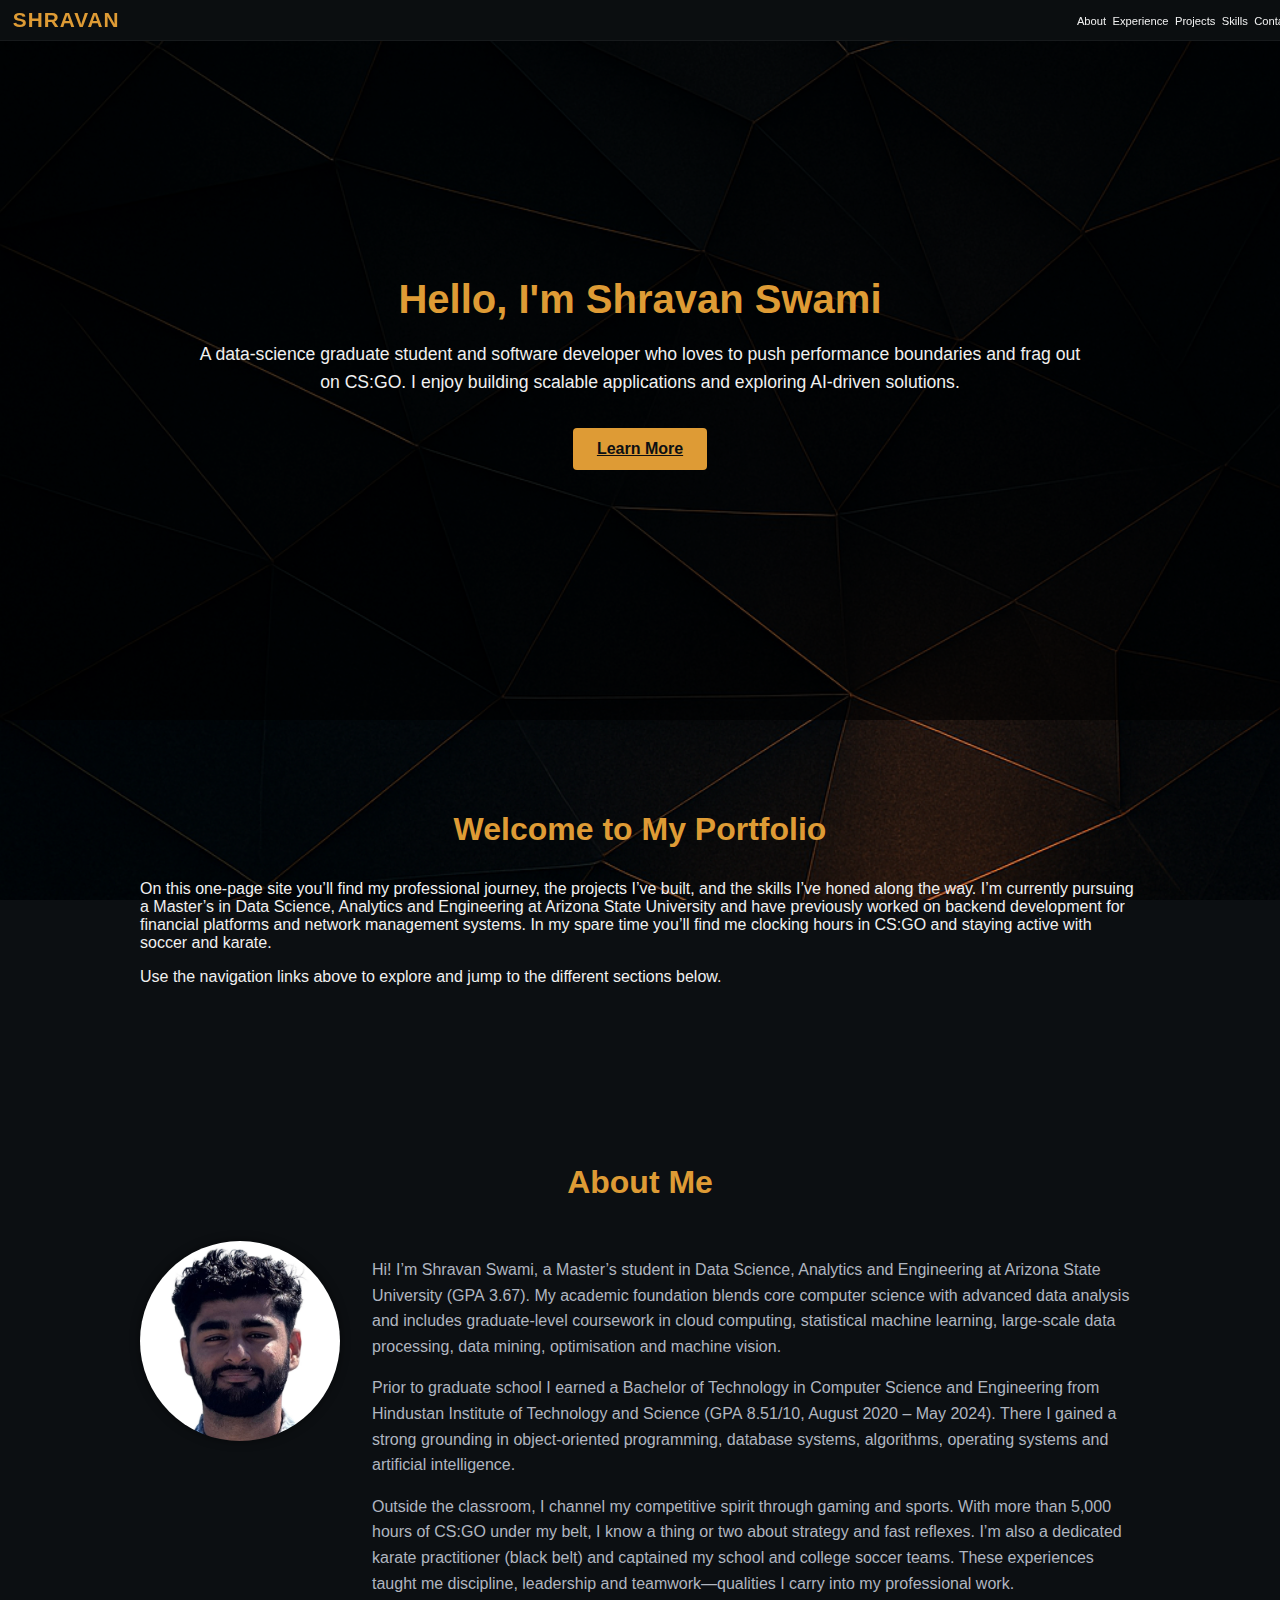
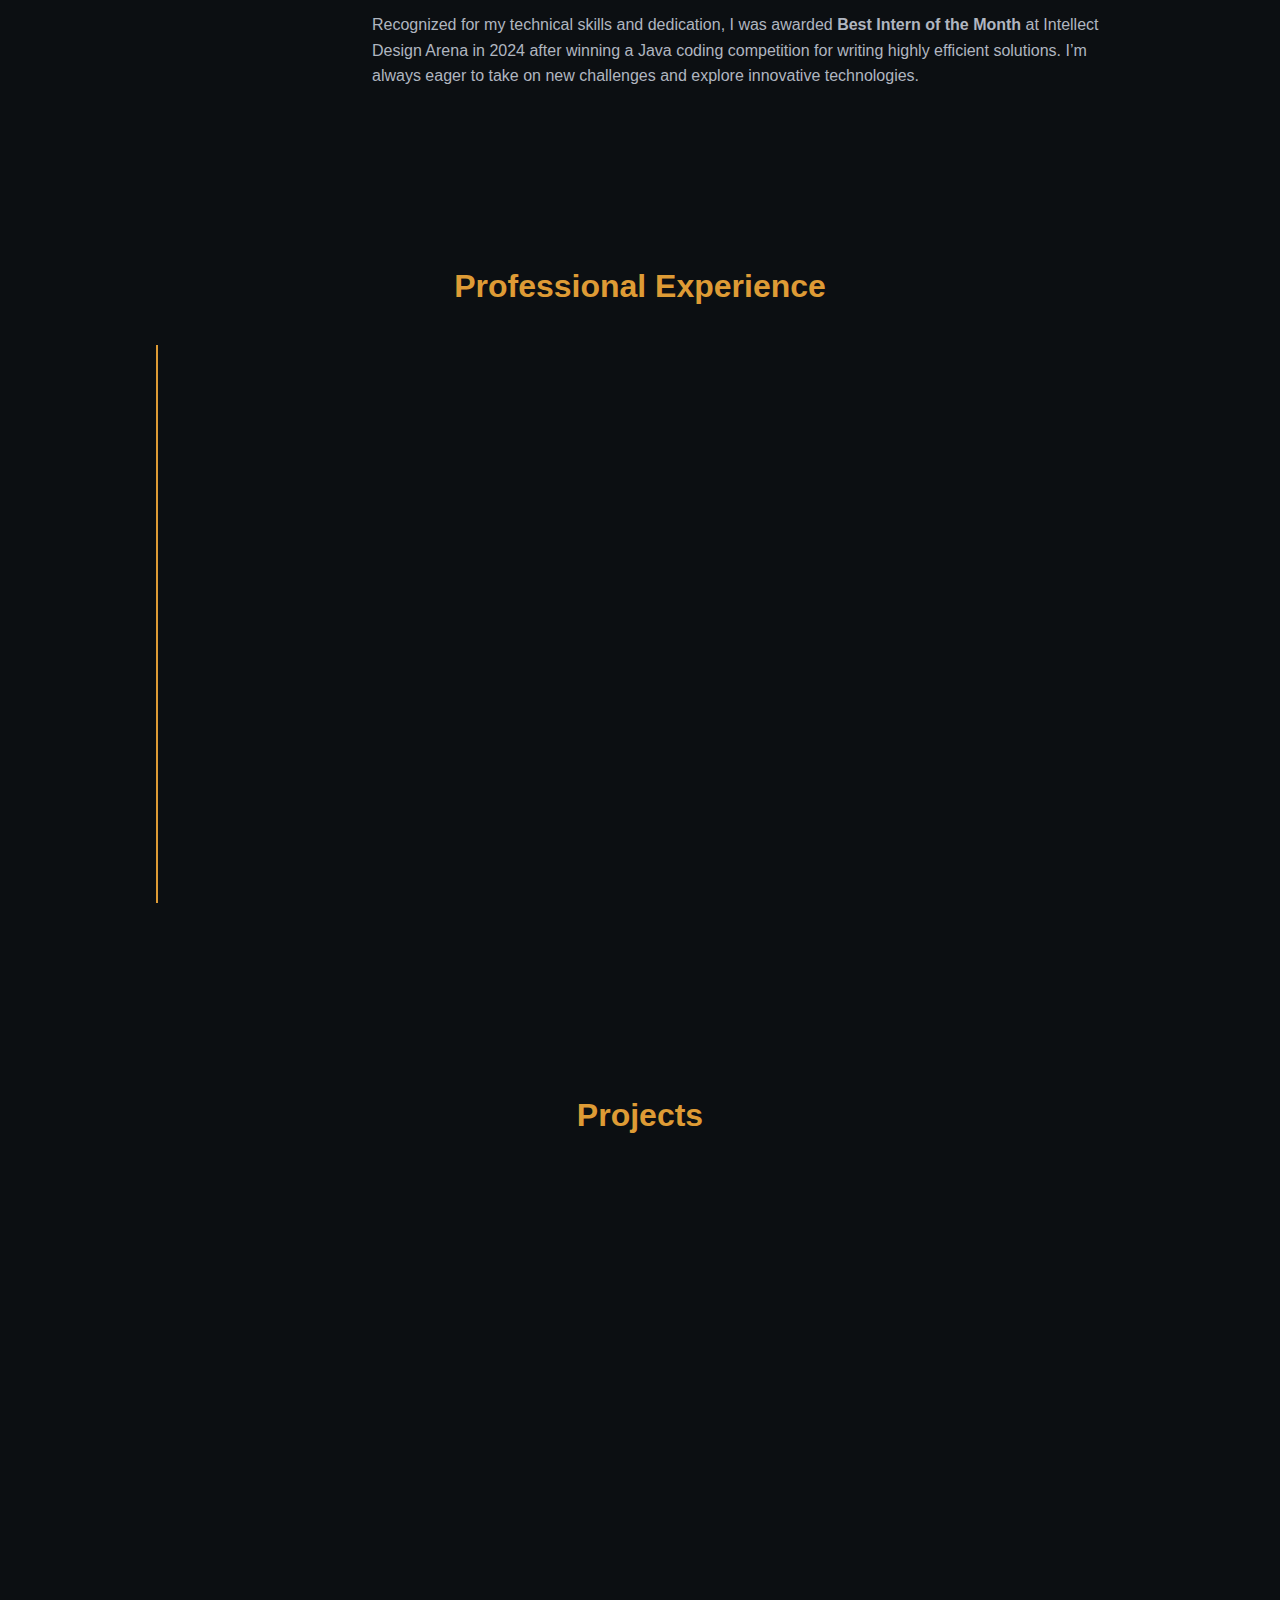
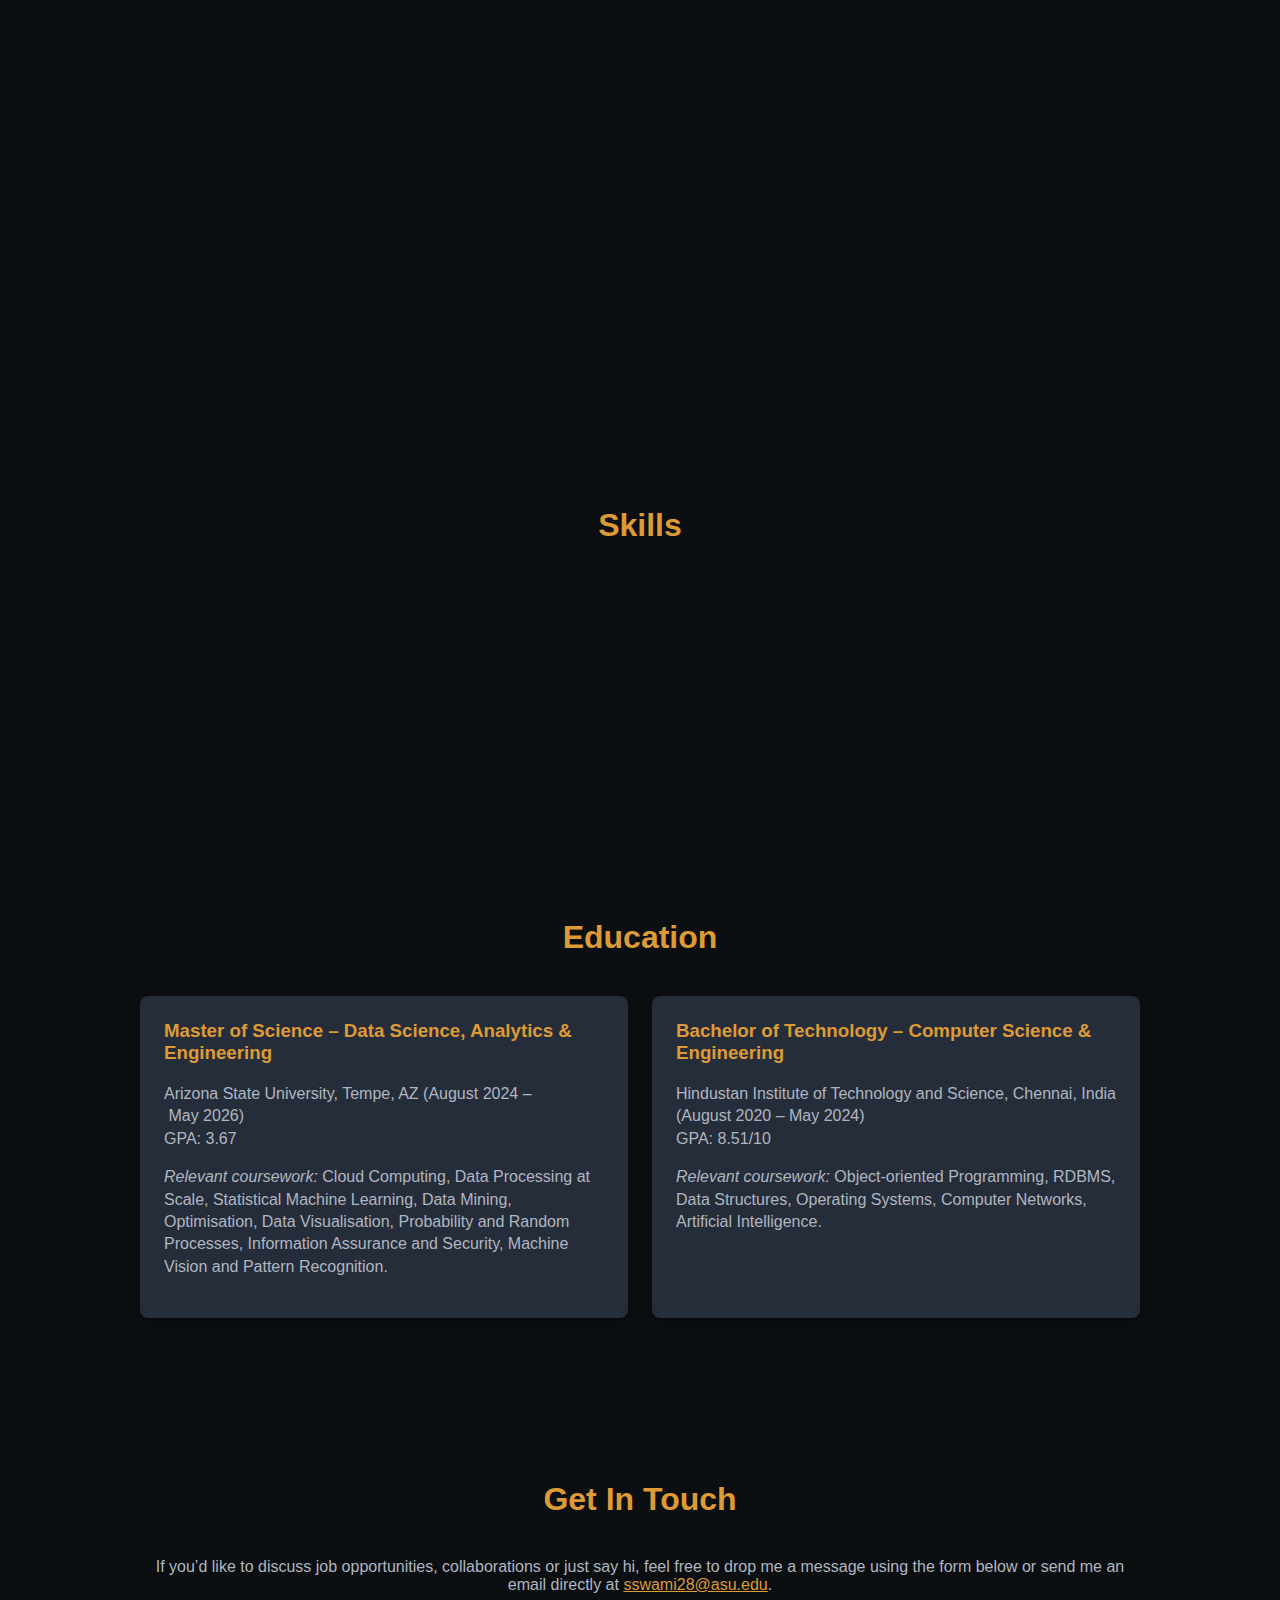
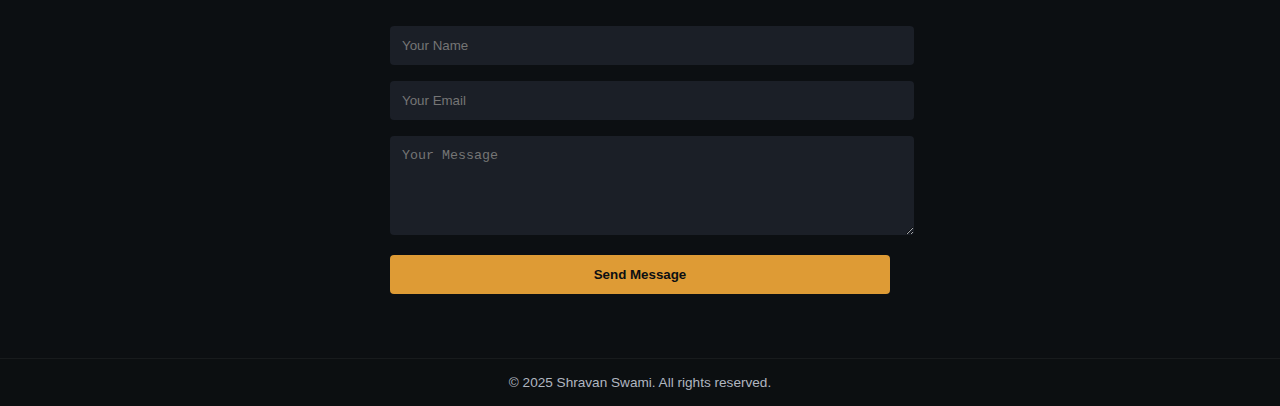
<file: index.html>
<!DOCTYPE html>
<html lang="en">
<head>
  <meta charset="UTF-8" />
  <meta http-equiv="X-UA-Compatible" content="IE=edge" />
  <meta name="viewport" content="width=device-width, initial-scale=1.0" />
  <title>Shravan Swami | Portfolio</title>
  <!-- Favicon for the tab bar -->
  <link rel="icon" type="image/png" href="./assets/img/favicon.png" />
  <link rel="stylesheet" href="./assets/css/style.css" />
</head>
<body>
  <!-- Navigation -->
  <nav class="navbar">
    <a href="#" class="logo">Shravan</a>
    <div class="menu-toggle">
      <span></span>
      <span></span>
      <span></span>
    </div>
    <!--
      The navigation uses in‑page anchors to smoothly scroll to
      different sections of the portfolio. Each <a> element’s href
      corresponds to the id of a section further down the page.  When
      clicked, the browser will automatically scroll to that element
      because of the `scroll-behavior: smooth` property defined in
      global CSS.
    -->
    <ul>
      <li><a href="#about">About</a></li>
      <li><a href="#experience">Experience</a></li>
      <li><a href="#projects">Projects</a></li>
      <li><a href="#skills">Skills</a></li>
      <li><a href="#contact">Contact</a></li>
    </ul>
  </nav>

  <!-- Hero Section -->
  <section class="hero">
    <!-- Dark overlay that fades out on scroll.  See script.js for
         logic controlling opacity. -->
    <div class="hero-overlay"></div>
    <div class="hero-content">
      <h1>Hello, I'm Shravan Swami</h1>
      <p>
        A data‑science graduate student and software developer who loves
        to push performance boundaries and frag out on CS:GO. I enjoy
        building scalable applications and exploring AI‑driven solutions.
      </p>
      <!-- The "Learn More" button now scrolls down to the About section -->
      <a href="#about" class="cta-button">Learn More</a>
    </div>
  </section>

  <!-- Welcome Section -->
  <section class="section">
    <div class="content">
      <h2>Welcome to My Portfolio</h2>
      <p>
        On this one‑page site you’ll find my professional journey, the
        projects I’ve built, and the skills I’ve honed along the way. I’m
        currently pursuing a Master’s in Data Science, Analytics and
        Engineering at Arizona State University and have previously
        worked on backend development for financial platforms and
        network management systems. In my spare time you’ll find me
        clocking hours in CS:GO and staying active with soccer and
        karate.
      </p>
      <p>
        Use the navigation links above to explore and jump to the
        different sections below.
      </p>
    </div>
  </section>

  <!-- About Section -->
  <section id="about" class="section">
    <div class="content">
  <h2 class="sticky-heading">About Me</h2>
      <div class="about-grid">
        <div class="profile-img">
          <img src="./assets/img/profile.jpg" alt="Shravan Swami portrait" />
        </div>
        <div class="bio">
          <p>
            Hi! I’m Shravan Swami, a Master’s student in Data Science,
            Analytics and Engineering at Arizona State University (GPA 3.67).
            My academic foundation blends core computer science with
            advanced data analysis and includes graduate‑level coursework in
            cloud computing, statistical machine learning, large‑scale data
            processing, data mining, optimisation and machine vision.
          </p>
          <p>
            Prior to graduate school I earned a Bachelor of Technology in
            Computer Science and Engineering from Hindustan Institute of
            Technology and Science (GPA 8.51/10, August 2020 – May 2024).
            There I gained a strong grounding in object‑oriented
            programming, database systems, algorithms, operating systems
            and artificial intelligence.
          </p>
          <p>
            Outside the classroom, I channel my competitive spirit through
            gaming and sports. With more than 5,000 hours of CS:GO under
            my belt, I know a thing or two about strategy and fast
            reflexes. I’m also a dedicated karate practitioner (black
            belt) and captained my school and college soccer teams.
            These experiences taught me discipline, leadership and
            teamwork—qualities I carry into my professional work.
          </p>
          <p>
            Recognized for my technical skills and dedication, I was
            awarded <strong>Best Intern of the Month</strong> at
            Intellect Design Arena in 2024 after winning a Java coding
            competition for writing highly efficient solutions. I’m
            always eager to take on new challenges and explore
            innovative technologies.
          </p>
        </div>
      </div>
    </div>
  </section>

  <!-- Experience Section -->
  <section id="experience" class="section">
    <div class="content">
      <h2 class="sticky-heading">Professional Experience</h2>
      <div class="timeline">
        <!-- Experience 1 -->
        <div class="timeline-item animate-on-scroll">
          <h3>Software Developer Intern</h3>
          <h4>Intellect Design Arena – Chennai, India | January 2024 – July 2024</h4>
          <p>
            Developed the backend for a new financial management web
            application designed to replace an older, slower system.
            Enhanced efficiency by optimising APIs and database schemas,
            improving speed by 10 percent without compromising
            reliability. Built scalable modules and optimised RESTful
            APIs, reducing average query latency by 28 percent and
            enabling the application to handle 25 percent more
            concurrent users.
          </p>
        </div>
        <!-- Experience 2 -->
        <div class="timeline-item animate-on-scroll">
          <h3>Network Associate Intern</h3>
          <h4>Issquared Inc – Hyderabad, India (Remote) | August 2022 – January 2023</h4>
          <p>
            Diagnosed and resolved network connectivity issues by
            analysing packet data and traffic patterns, improving
            stability and reducing downtime by 15 percent. Addressed
            hardware malfunctions through device replacements and
            firmware upgrades while performing routine checks to
            maintain uptime. Collaborated with senior engineers to
            implement security protocols and optimise network
            performance. Executed and validated network configurations
            by running connectivity tests and troubleshooting
            deployment errors, ensuring smooth rollout of more than
            20 devices and routers.
          </p>
        </div>
        <!-- Experience 3 -->
        <div class="timeline-item animate-on-scroll">
          <h3>Research Intern</h3>
          <h4>TCS Innovation Labs IITM Research Park – Chennai, India | June 2025 – August 2025</h4>
          <p>
            Designed a priority‑based aircraft landing system by building a
            custom reinforcement learning environment in Python that
            modelled aircraft states, transitions and action spaces across
            more than 100 realistic traffic conditions. Developed a
            domain‑specific reward function incorporating fuel
            thresholds, emergencies and scheduling urgency, then trained
            an optimised Deep Q‑Network agent that converged to a
            stable policy for adaptive landing prioritisation. Fine‑tuned
            LLaMA 3.2 models with Retrieval‑Augmented Generation to
            provide domain‑specific responses.
          </p>
        </div>
      </div>
    </div>
  </section>

  <!-- Projects Section -->
  <section id="projects" class="section">
    <div class="content">
      <h2 class="sticky-heading">Projects</h2>
      <div class="card-grid">
        <!-- Project 1 -->
        <div class="card animate-on-scroll">
          <h3>Facial Ensemble Disentanglement</h3>
          <p>
            Developed a facial recognition tool capable of isolating
            individual identities in group photographs. Implemented
            using Python with TensorFlow and Keras, the model
            leverages ensemble learning to disentangle features and
            accurately identify faces. Deployed on AWS for seamless
            scalability and reliability.
          </p>
        </div>
        <!-- Project 2 -->
        <div class="card animate-on-scroll">
          <h3>Medical Image Report Generation</h3>
          <p>
            Designed a system that automatically generates radiology
            reports by combining computer vision and natural language
            processing. Utilised transformer models and memory‑driven
            modules to interpret medical images and employed the
            PubMed BERT model for text generation. Trained and hosted
            on AWS SageMaker.
          </p>
        </div>

        <!-- Additional Projects from 2025 and 2024 -->
        <div class="card animate-on-scroll">
          <h3>Hybrid Framework for MRI‑to‑CT Translation</h3>
          <p>
            Built a deep‑learning pipeline that combines latent diffusion
            models, Swin Transformers and Bayesian uncertainty
            quantification (Monte Carlo Dropout, Gaussian Processes,
            Conformal Prediction) to translate MRI scans into synthetic
            CT images. The framework produces anatomically faithful
            outputs with clinically interpretable reliability,
            supporting radiation oncology planning.
          </p>
        </div>
        <div class="card animate-on-scroll">
          <h3>Scalable Face Recognition on AWS Cloud & Edge</h3>
          <p>
            Designed a serverless, real‑time face recognition pipeline
            using AWS Lambda, IoT Greengrass and ECR to orchestrate
            MTCNN + FaceNet models. Integrated SQS messaging and
            EC2‑emulated IoT devices to enable low‑latency,
            fault‑tolerant edge–cloud scalability for video streams.
          </p>
        </div>
        <div class="card animate-on-scroll">
          <h3>Time‑Series Forecasting with MLP</h3>
          <p>
            Implemented a multilayer perceptron with two hidden layers
            and ReLU activations for univariate time‑series prediction.
            Trained the network with the Adam optimiser and mean
            squared error loss, performed train/validation/test splits
            and achieved a mean squared error of 0.00209, demonstrating
            high forecasting accuracy.
          </p>
        </div>
      </div>
    </div>
  </section>

  <!-- Skills & Education Section -->
  <section id="skills" class="section">
    <div class="content">
      <h2 class="sticky-heading">Skills</h2>
      <div class="card-grid">
        <div class="card animate-on-scroll">
          <h3>Programming Languages</h3>
          <p>C, C++, C#, Python, SQL</p>
        </div>
        <div class="card animate-on-scroll">
          <h3>Web Technologies</h3>
          <p>HTML, CSS, JavaScript, TypeScript, PHP, Node.js, React.js</p>
        </div>
        <div class="card animate-on-scroll">
          <h3>Databases</h3>
          <p>MySQL, PostgreSQL, MongoDB</p>
        </div>
        <div class="card animate-on-scroll">
          <h3>Tools &amp; Cloud</h3>
          <p>AWS, Linux, Git, OpenCV</p>
        </div>
      </div>
    </div>
    <div class="content">
      <h2 class="sticky-heading">Education</h2>
      <div class="card-grid">
        <div class="card">
          <h3>Master of Science – Data Science, Analytics &amp; Engineering</h3>
          <p>
            Arizona State University, Tempe, AZ (August 2024 – May 2026)<br />
            GPA: 3.67
          </p>
          <p><em>Relevant coursework:</em> Cloud Computing, Data Processing at Scale,
            Statistical Machine Learning, Data Mining, Optimisation, Data
            Visualisation, Probability and Random Processes, Information
            Assurance and Security, Machine Vision and Pattern
            Recognition.</p>
        </div>
        <div class="card">
          <h3>Bachelor of Technology – Computer Science &amp; Engineering</h3>
          <p>
            Hindustan Institute of Technology and Science, Chennai,
            India (August 2020 – May 2024)<br />
            GPA: 8.51/10
          </p>
          <p><em>Relevant coursework:</em> Object‑oriented Programming, RDBMS, Data
            Structures, Operating Systems, Computer Networks, Artificial
            Intelligence.</p>
        </div>
      </div>
    </div>
  </section>

  <!-- Contact Section -->
  <section id="contact" class="section">
    <div class="content">
      <h2 class="sticky-heading">Get In Touch</h2>
      <div class="contact-info">
        <p>
          If you’d like to discuss job opportunities, collaborations or
          just say hi, feel free to drop me a message using the form
          below or send me an email directly at
          <a href="mailto:sswami28@asu.edu" style="color: var(--accent-gold); text-decoration: underline;">sswami28@asu.edu</a>.
        </p>
      </div>
      <form class="contact-form" action="mailto:sswami28@asu.edu" method="post" enctype="text/plain">
        <input type="text" name="Name" placeholder="Your Name" required />
        <input type="email" name="Email" placeholder="Your Email" required />
        <textarea name="Message" rows="5" placeholder="Your Message" required></textarea>
        <button type="submit">Send Message</button>
      </form>
    </div>
  </section>

  <!-- Footer -->
  <footer class="footer">
    &copy; 2025 Shravan Swami. All rights reserved.
  </footer>

  <script src="./assets/js/script.js"></script>
</body>
</html>
</file>
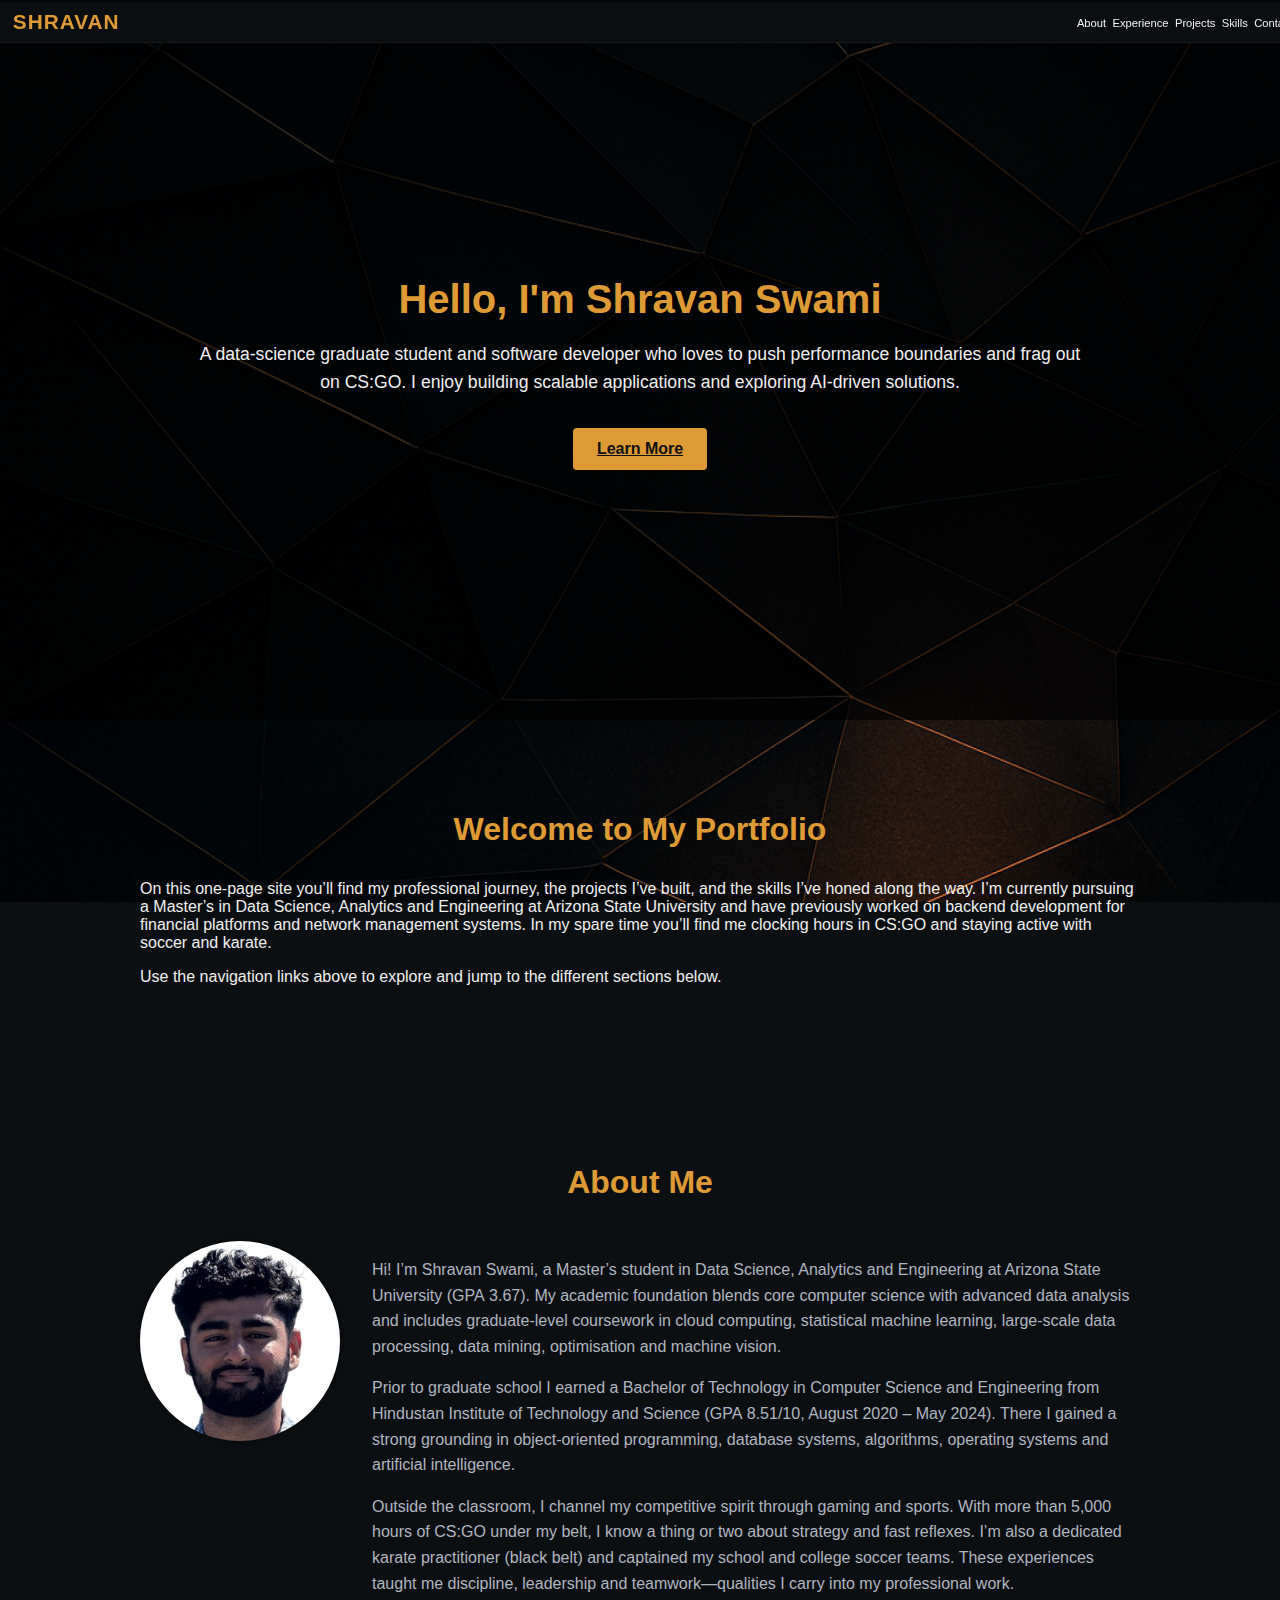
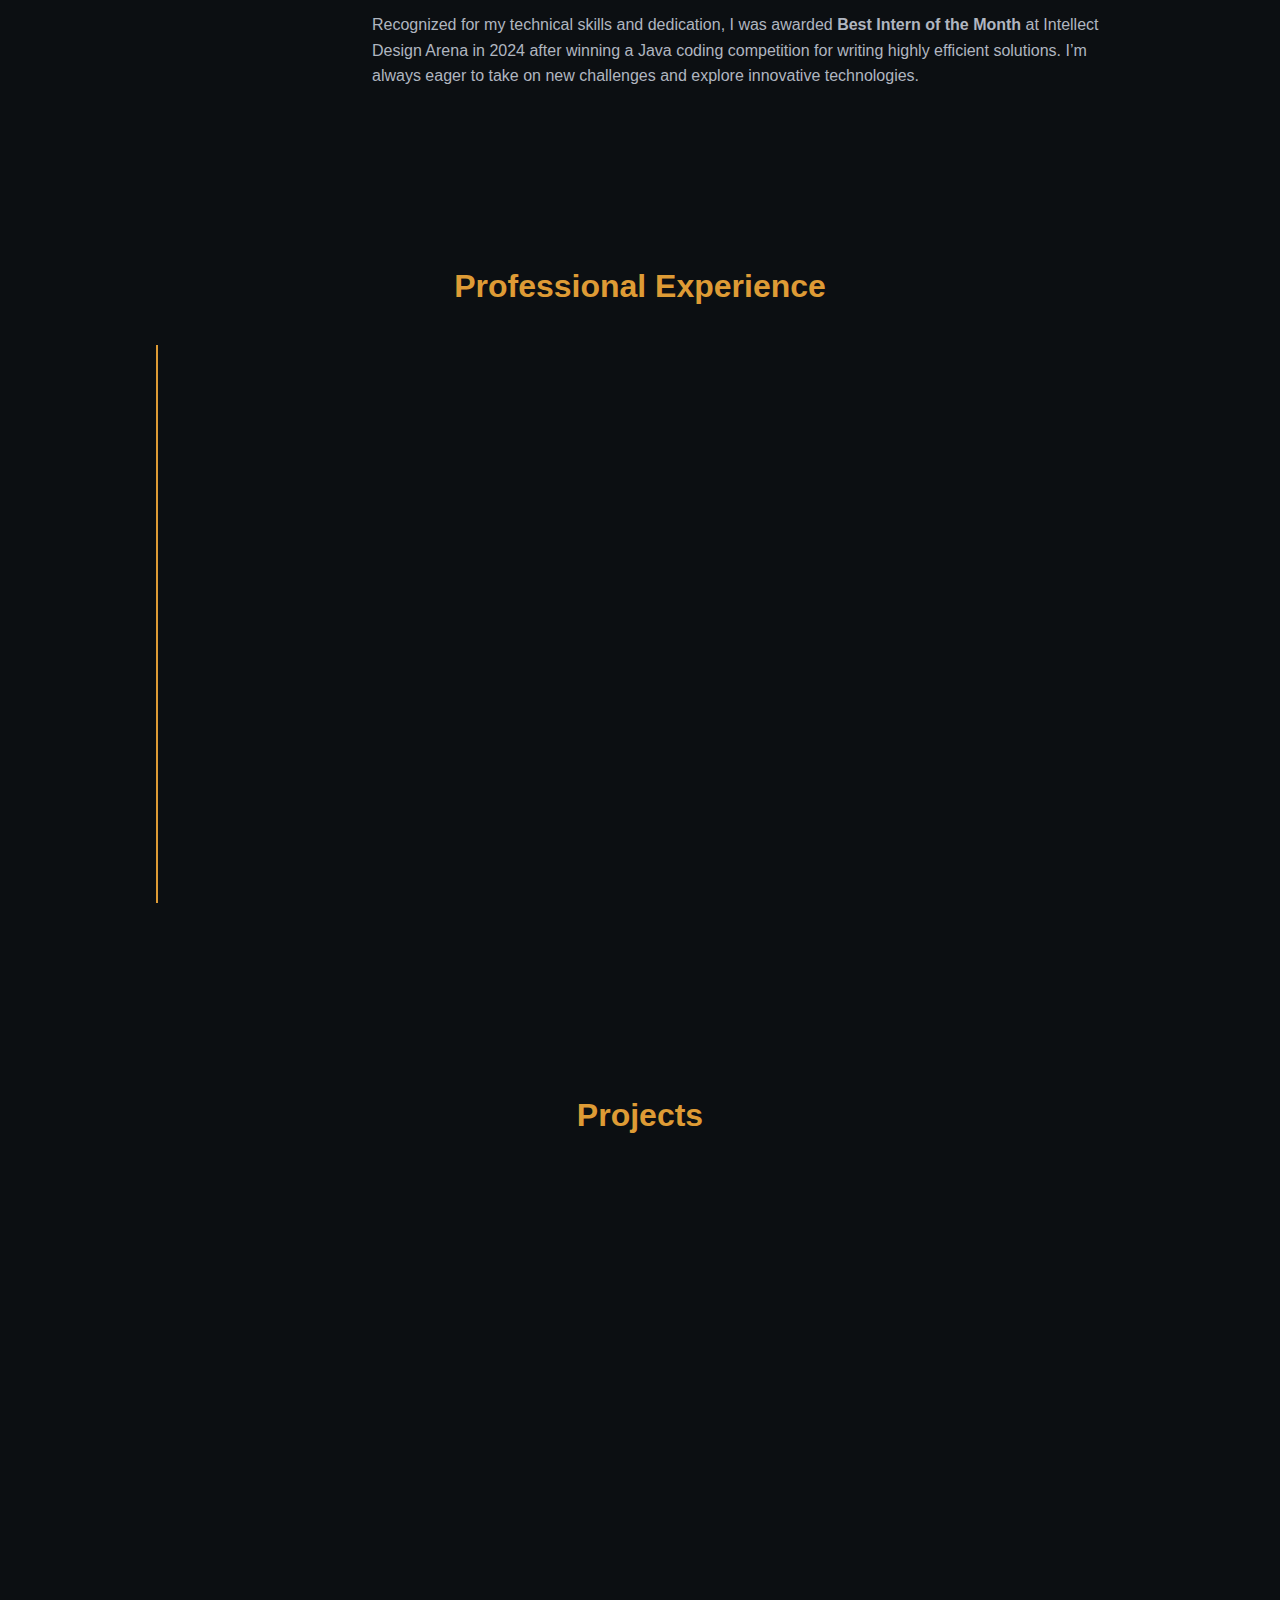
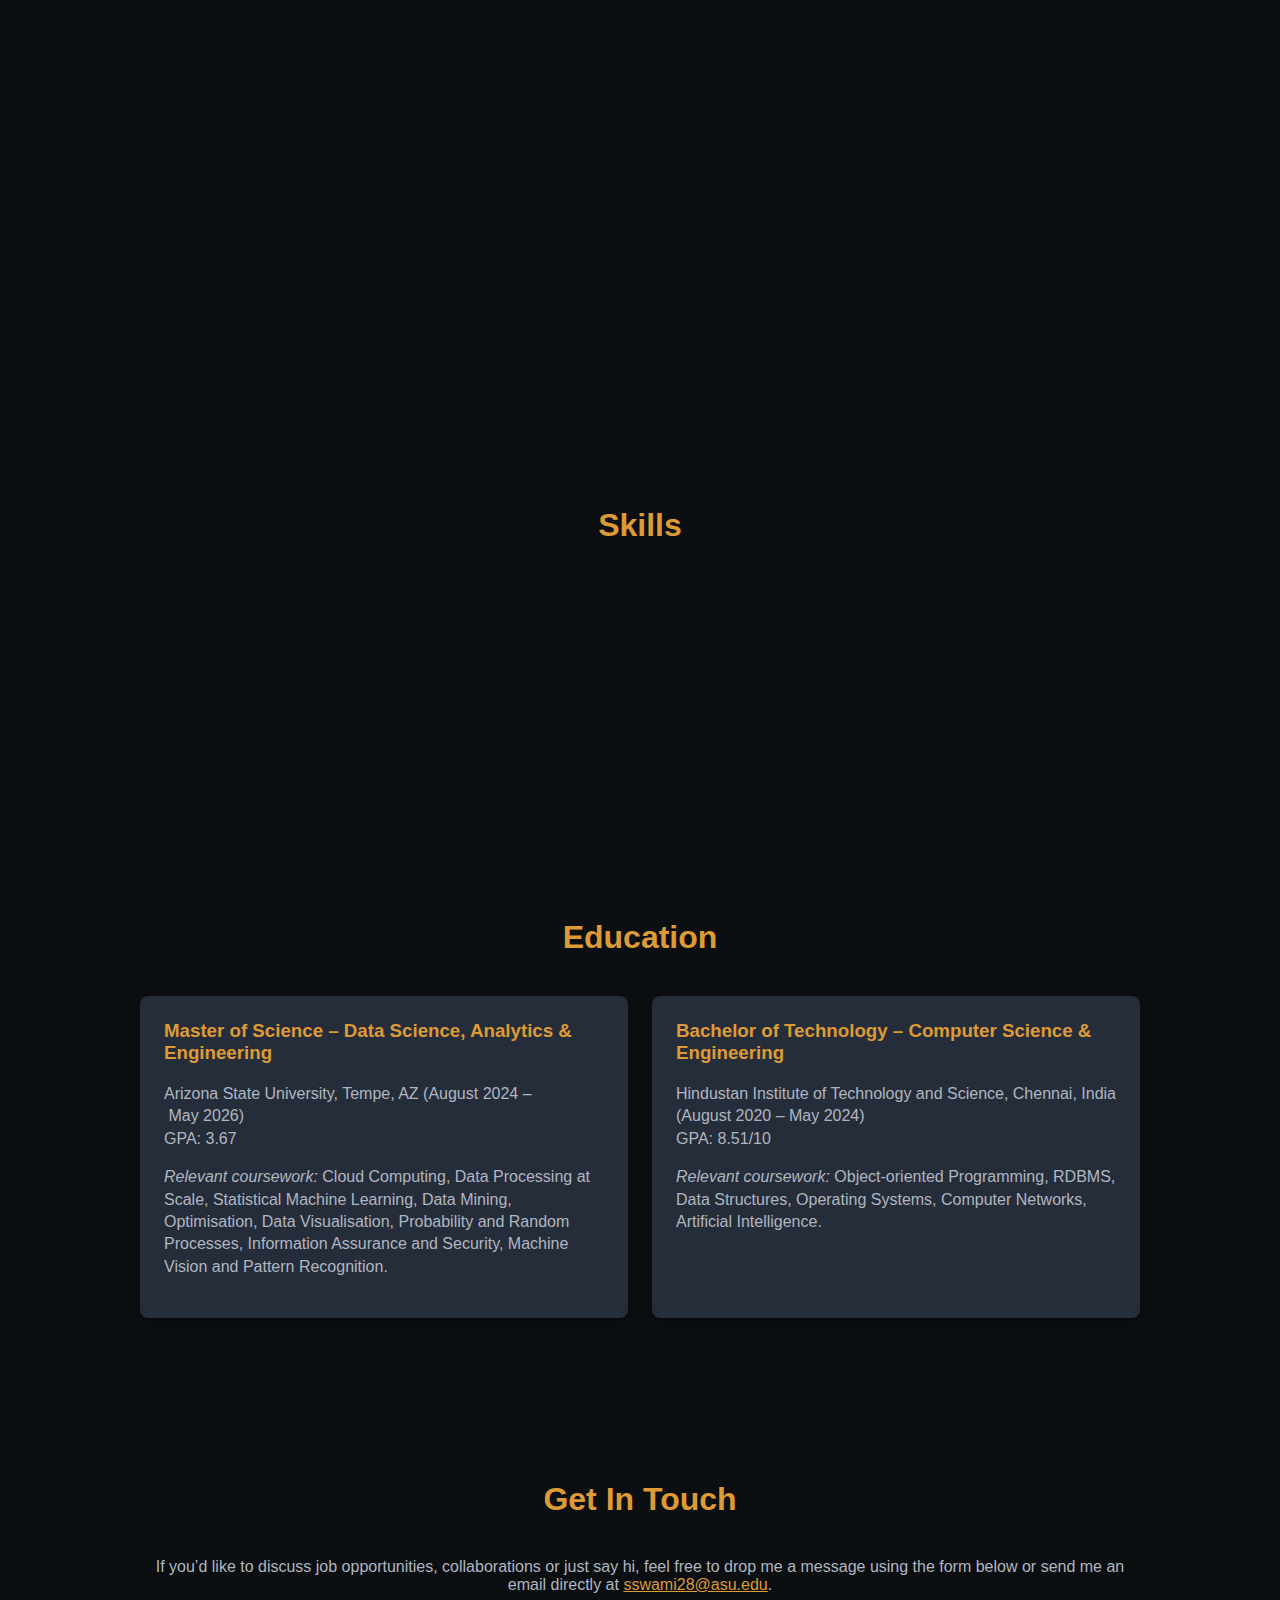
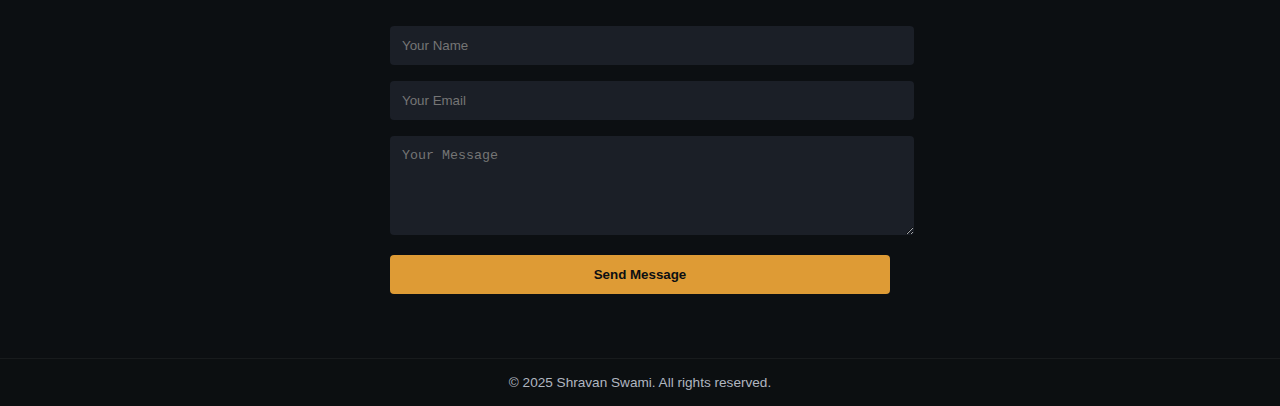
<file: about.html>
<!DOCTYPE html>
<html lang="en">
<head>
  <meta charset="UTF-8" />
  <meta name="viewport" content="width=device-width, initial-scale=1.0" />
  <title>About | Shravan Swami</title>
  <link rel="stylesheet" href="./assets/css/style.css" />
  <link rel="icon" type="image/png" href="./assets/img/favicon.png" />
  <!-- Redirect old About page to the one‑page layout -->
  <meta http-equiv="refresh" content="0; url=index.html#about">
</head>
<body>
  <nav class="navbar">
    <a href="index.html" class="logo">Shravan</a>
    <div class="menu-toggle">
      <span></span><span></span><span></span>
    </div>
    <ul>
      <li><a href="index.html">Home</a></li>
      <li><a href="experience.html">Experience</a></li>
      <li><a href="projects.html">Projects</a></li>
      <li><a href="skills.html">Skills</a></li>
      <li><a href="contact.html">Contact</a></li>
    </ul>
  </nav>

  <section class="section">
    <div class="content">
      <h2>About Me</h2>
      <div class="about-grid">
        <div class="profile-img">
          <img src="./assets/img/profile.jpg" alt="Shravan Swami portrait" />
        </div>
        <div class="bio">
          <p>Hi! I’m Shravan Swami, a Master’s student in Data Science, Analytics and Engineering at Arizona State University (GPA 3.67). My academic foundation blends fundamental computer science with advanced data analysis, including courses on cloud computing, statistical machine learning and large‑scale data processing.</p>
          <p>Before starting my graduate studies, I completed a Bachelor of Technology in Computer Science and Engineering from Hindustan Institute of Technology and Science (GPA 8.51/10) where I learned the fundamentals of object‑oriented programming, databases, algorithms and AI.</p>
          <p>Outside the classroom, I channel my competitive spirit through gaming and sports. With more than 5,000 hours of CS:GO under my belt, I know a thing or two about strategy and fast reflexes. I’m also a dedicated karate practitioner (black belt) and captained my school and college soccer teams. These experiences taught me discipline, leadership and teamwork—qualities I carry into my professional work.</p>
          <p>Recognized for my technical skills and dedication, I was awarded <strong>Best Intern of the Month</strong> at Intellect Design Arena in 2024 after winning a Java coding competition for writing highly efficient solutions. I’m always eager to take on new challenges and explore innovative technologies.</p>
        </div>
      </div>
    </div>
  </section>

  <footer class="footer">
    &copy; 2025 Shravan Swami. All rights reserved.
  </footer>

  <script src="./assets/js/script.js"></script>
</body>
</html>
</file>
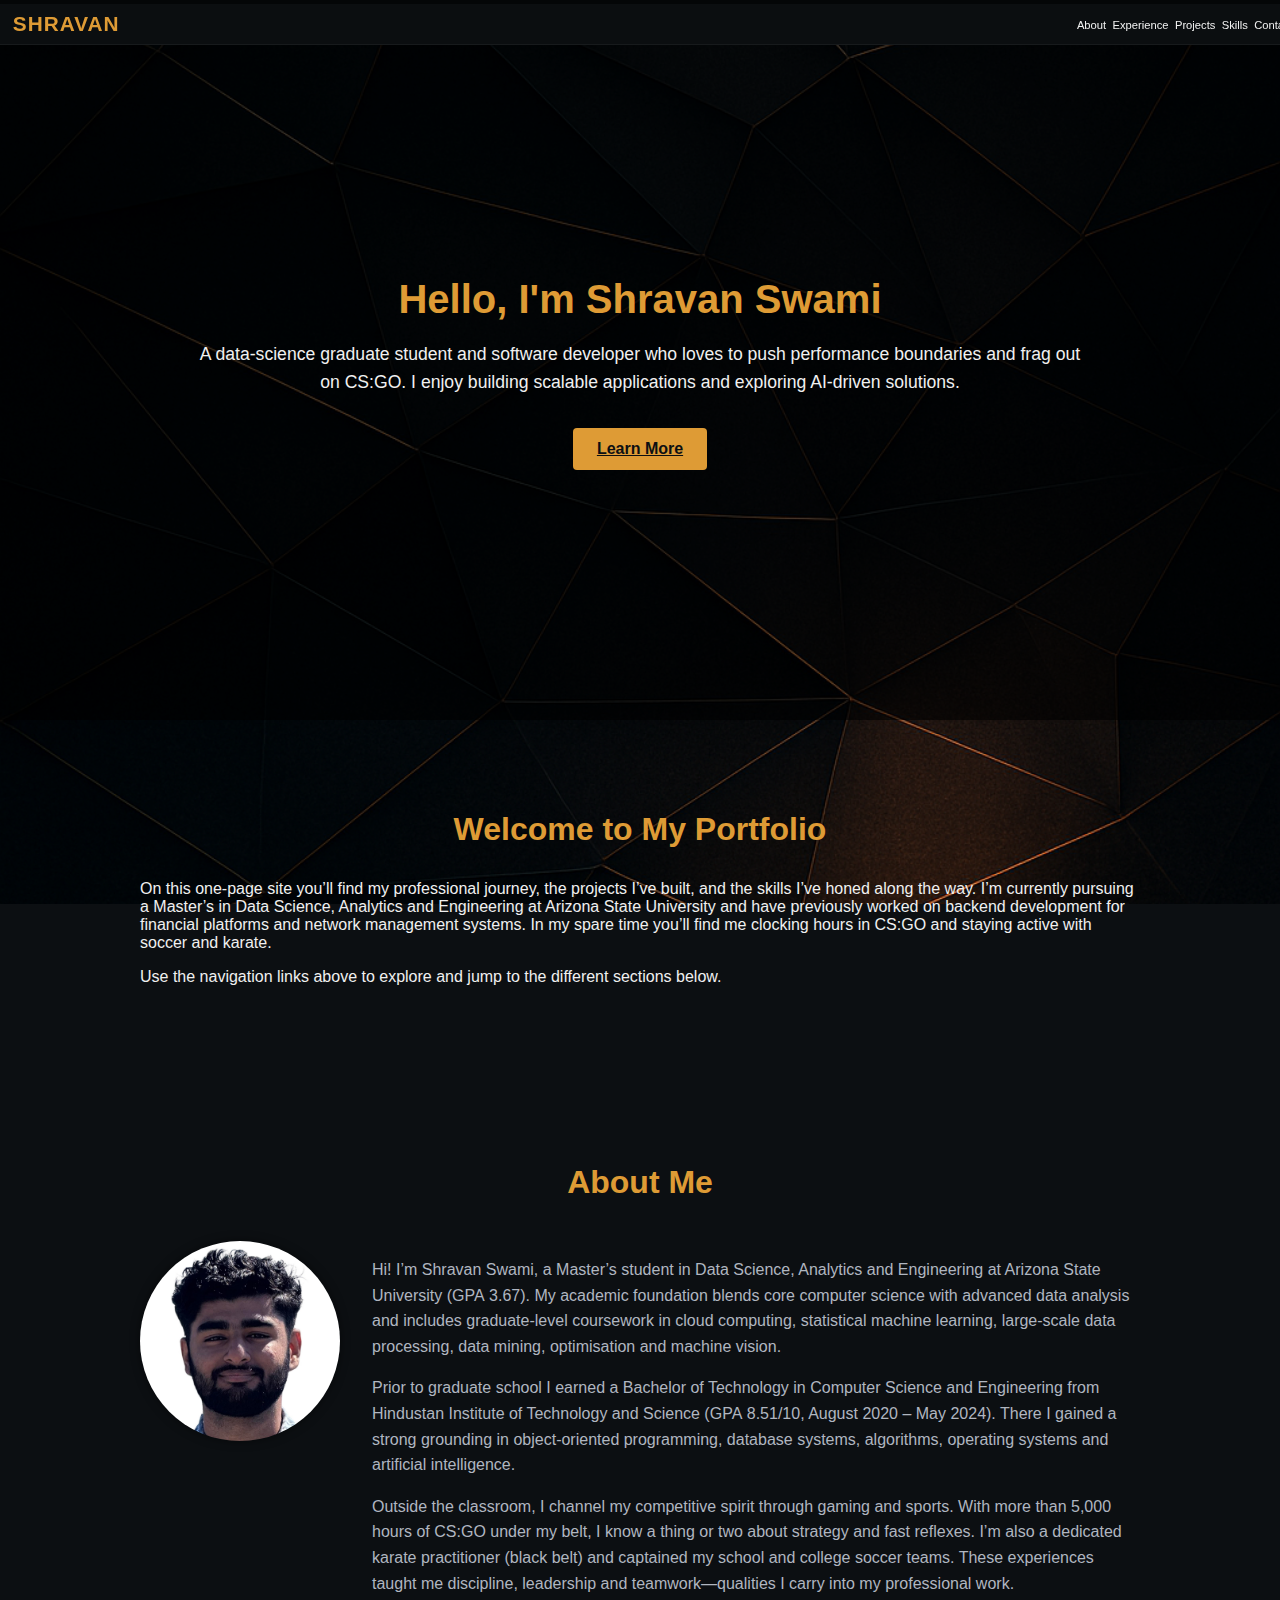
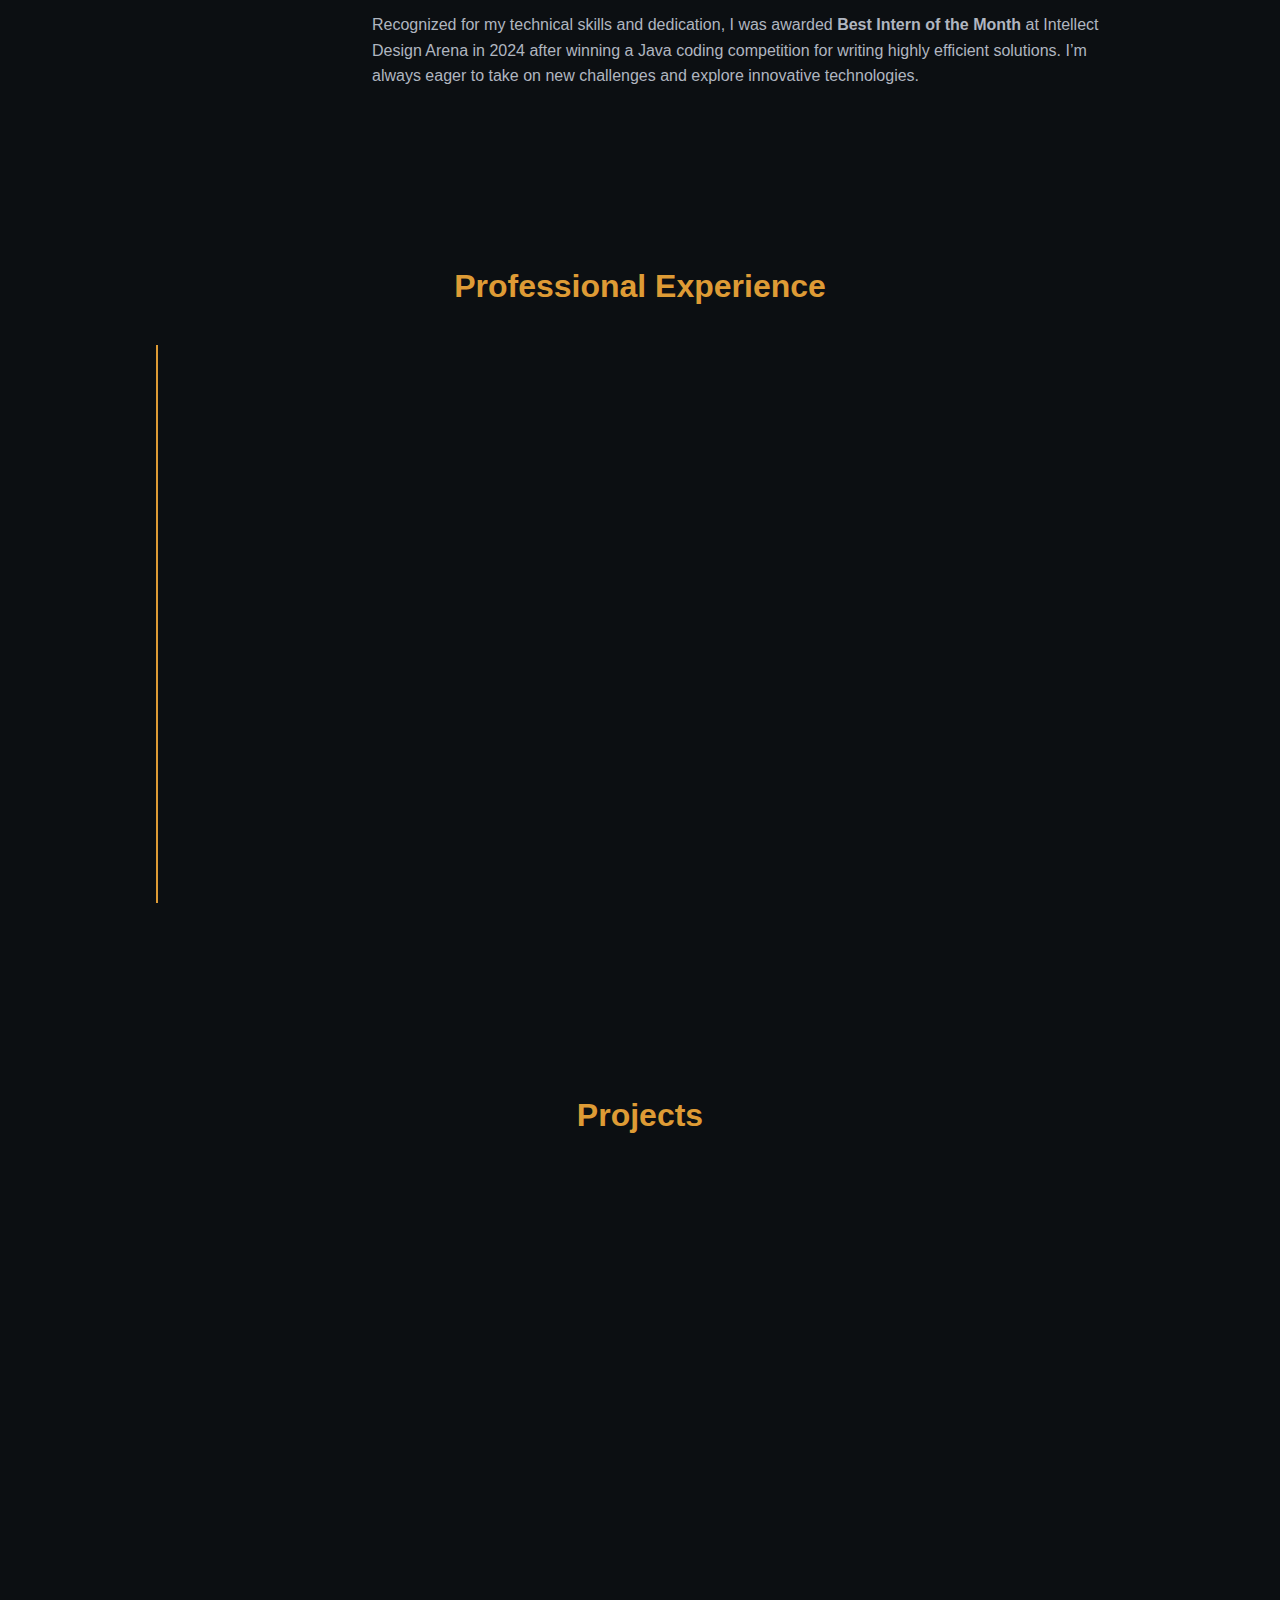
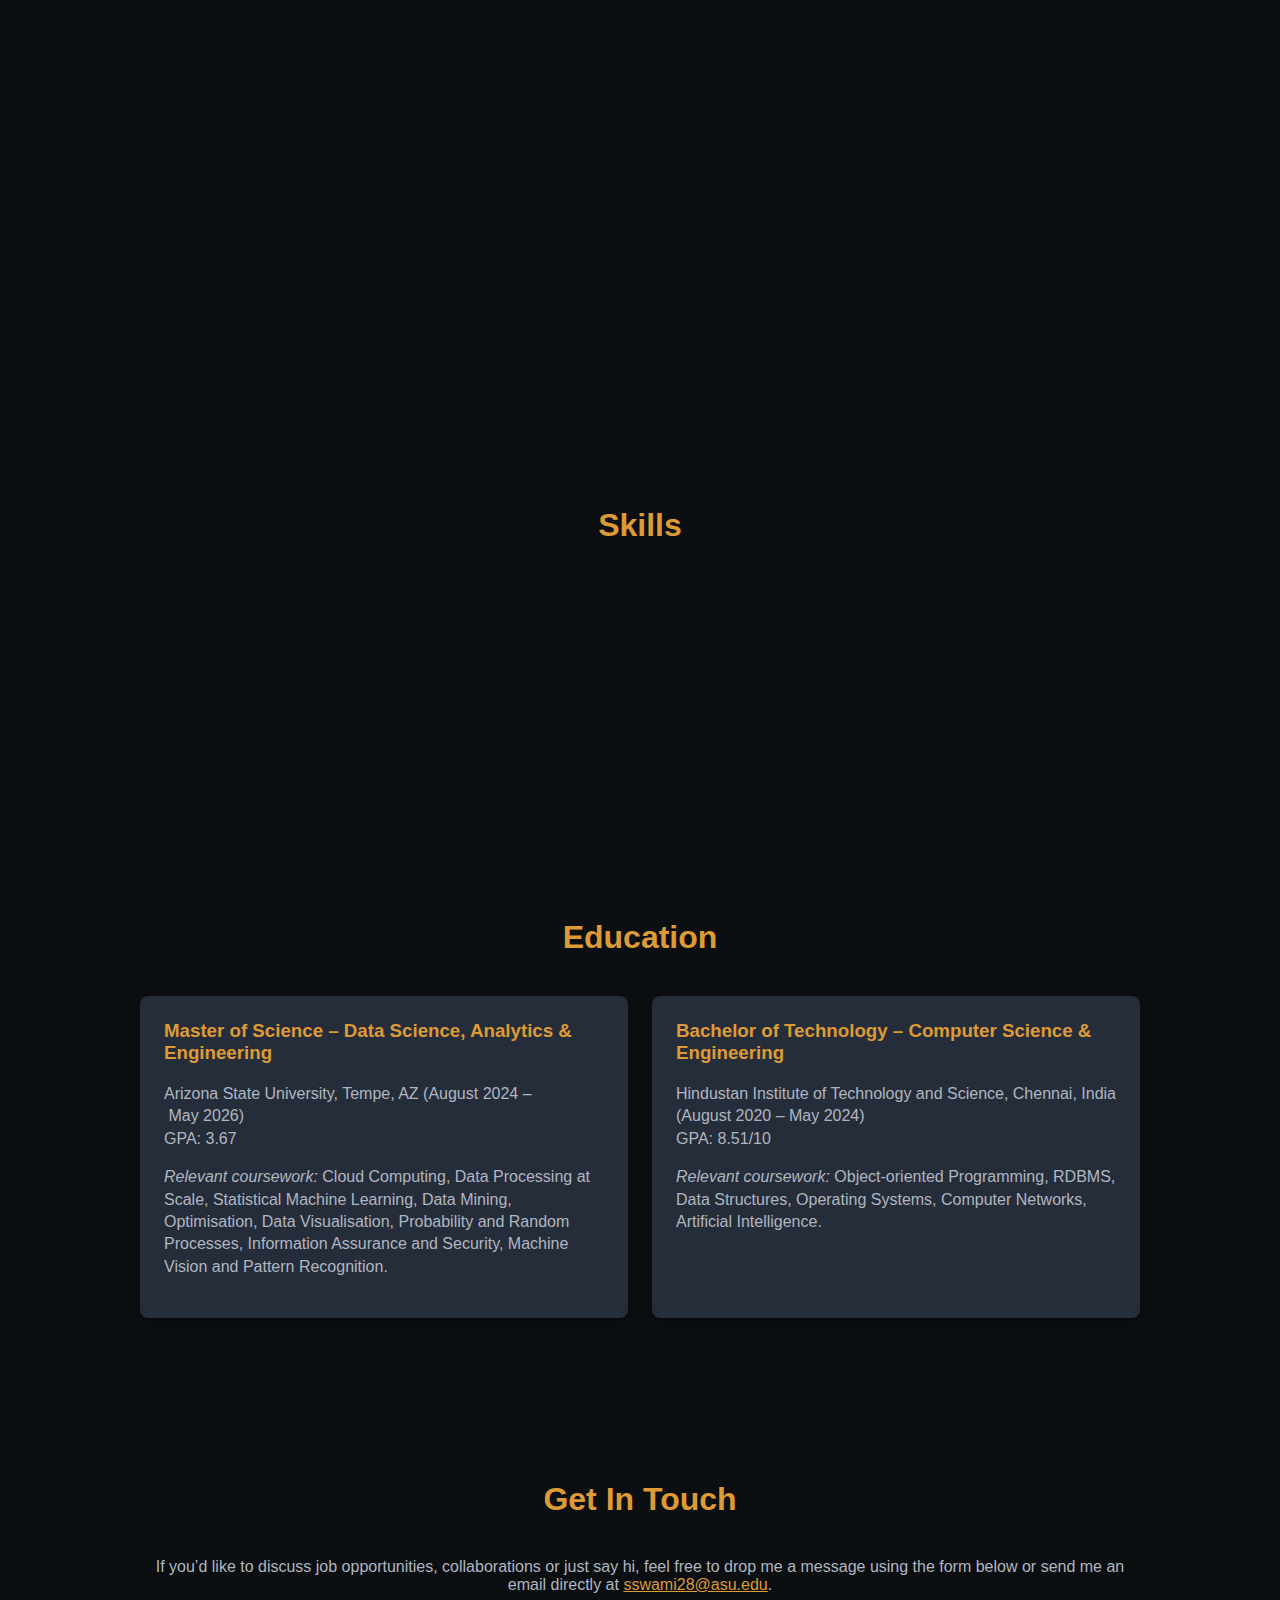
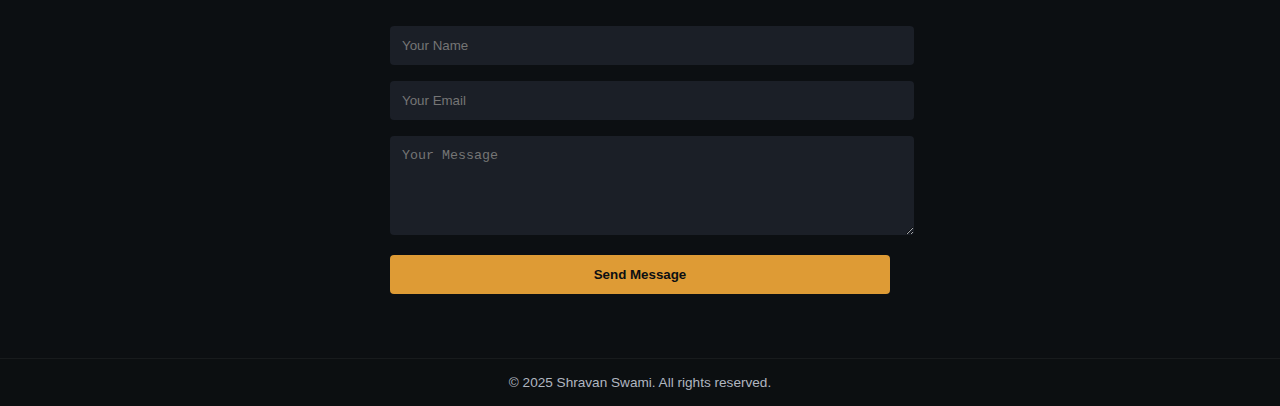
<file: contact.html>
<!DOCTYPE html>
<html lang="en">
<head>
  <meta charset="UTF-8" />
  <meta name="viewport" content="width=device-width, initial-scale=1.0" />
  <title>Contact | Shravan Swami</title>
  <link rel="stylesheet" href="./assets/css/style.css" />
  <link rel="icon" type="image/png" href="./assets/img/favicon.png" />
  <!-- Redirect old Contact page to the one‑page layout -->
  <meta http-equiv="refresh" content="0; url=index.html#contact">
</head>
<body>
  <nav class="navbar">
    <a href="index.html" class="logo">Shravan</a>
    <div class="menu-toggle"><span></span><span></span><span></span></div>
    <ul>
      <li><a href="index.html">Home</a></li>
      <li><a href="about.html">About</a></li>
      <li><a href="experience.html">Experience</a></li>
      <li><a href="projects.html">Projects</a></li>
      <li><a href="skills.html">Skills</a></li>
    </ul>
  </nav>

  <section class="section">
    <div class="content">
      <h2>Get In Touch</h2>
      <div class="contact-info">
        <p>If you’d like to discuss job opportunities, collaborations or just say hi, feel free to drop me a message using the form below or send me an email directly at <a href="mailto:sswami28@asu.edu" style="color: var(--accent-gold); text-decoration: underline;">sswami28@asu.edu</a>.</p>
      </div>
      <form class="contact-form" action="mailto:sswami28@asu.edu" method="post" enctype="text/plain">
        <input type="text" name="Name" placeholder="Your Name" required />
        <input type="email" name="Email" placeholder="Your Email" required />
        <textarea name="Message" rows="5" placeholder="Your Message" required></textarea>
        <button type="submit">Send Message</button>
      </form>
    </div>
  </section>

  <footer class="footer">
    &copy; 2025 Shravan Swami. All rights reserved.
  </footer>

  <script src="./assets/js/script.js"></script>
</body>
</html>
</file>
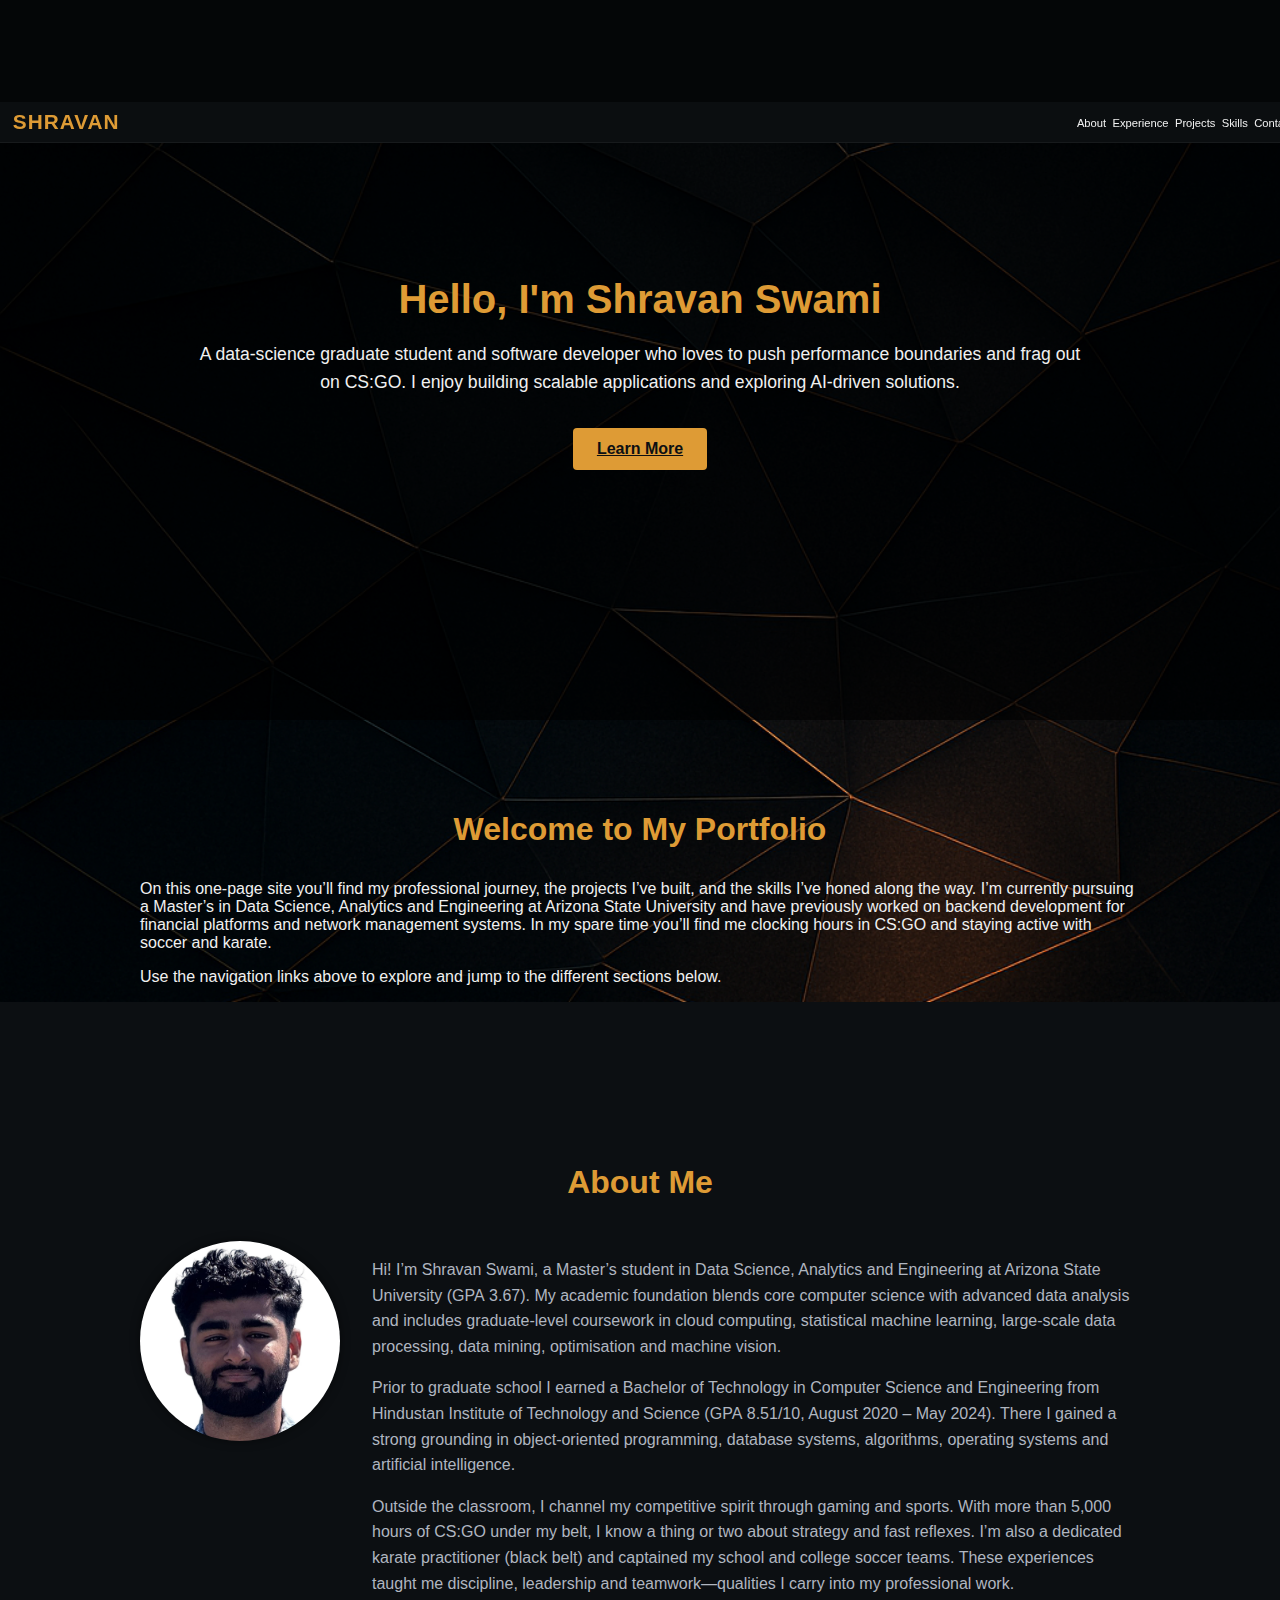
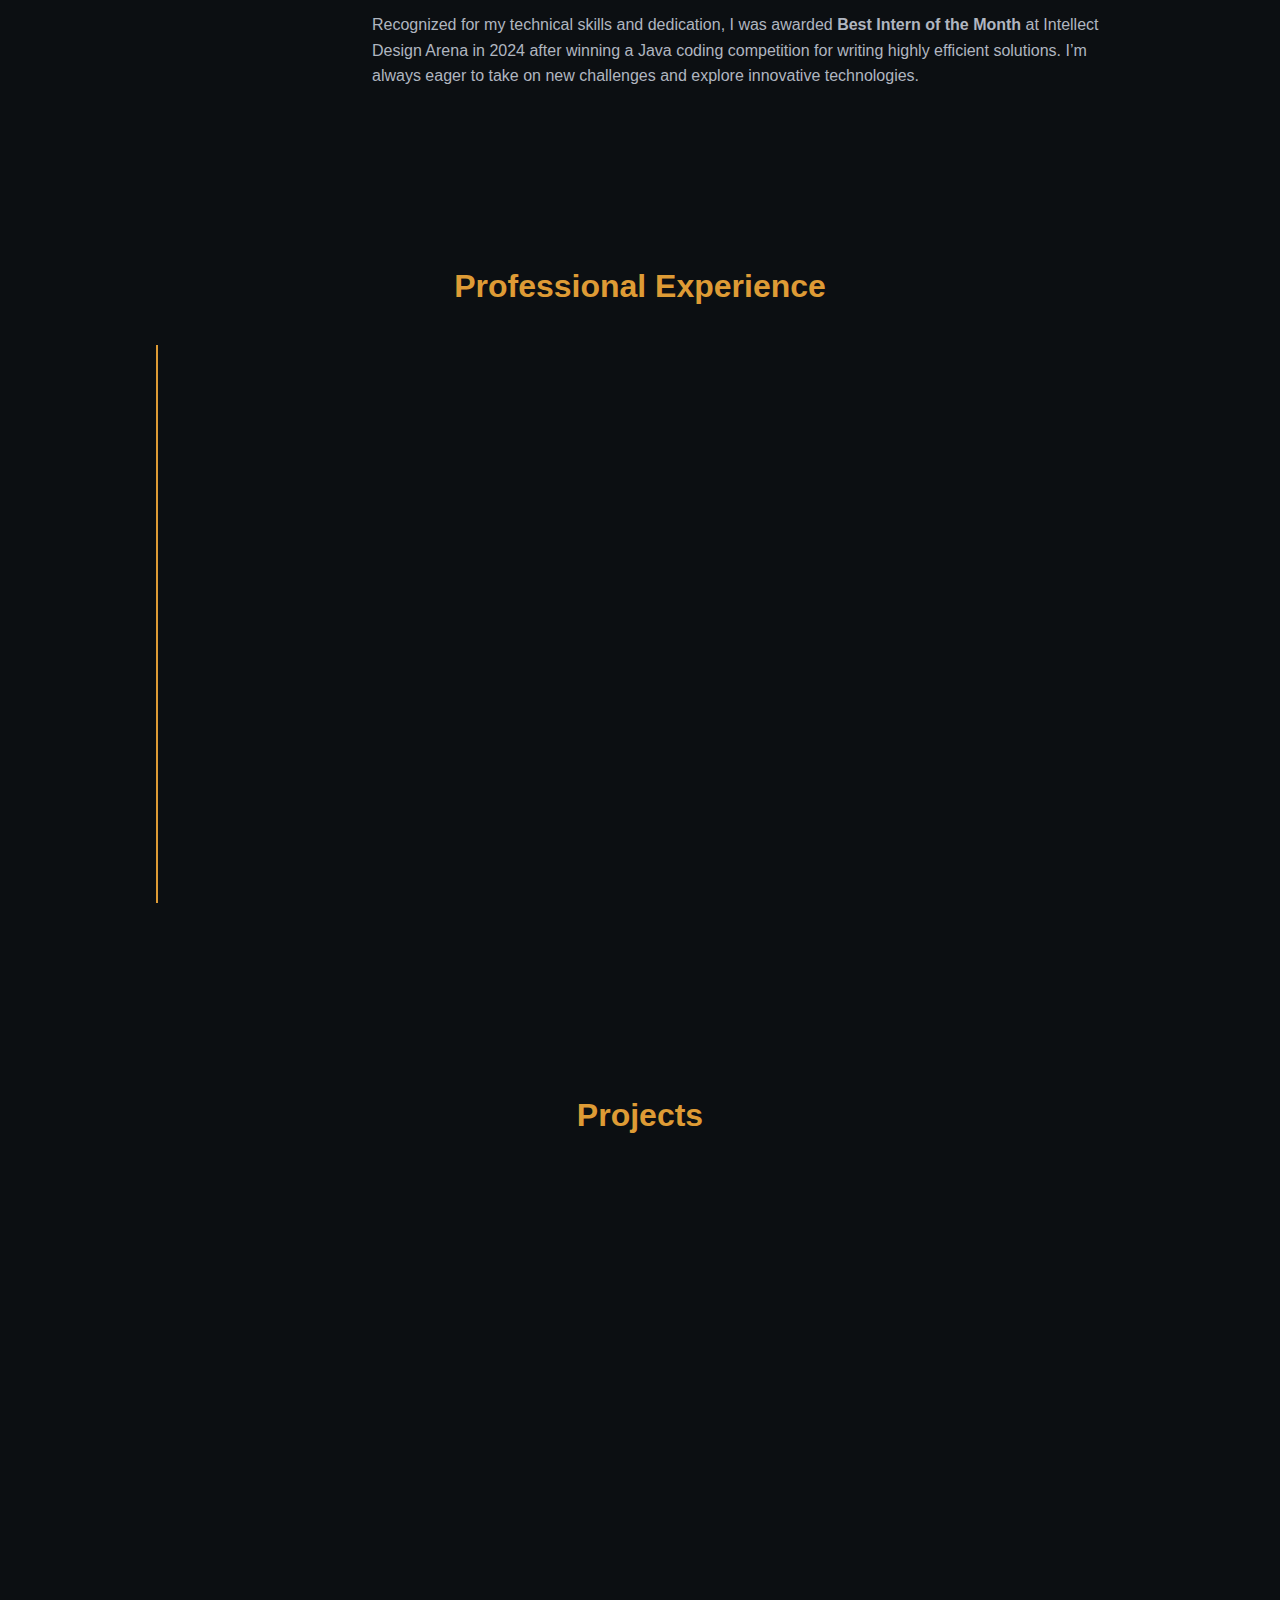
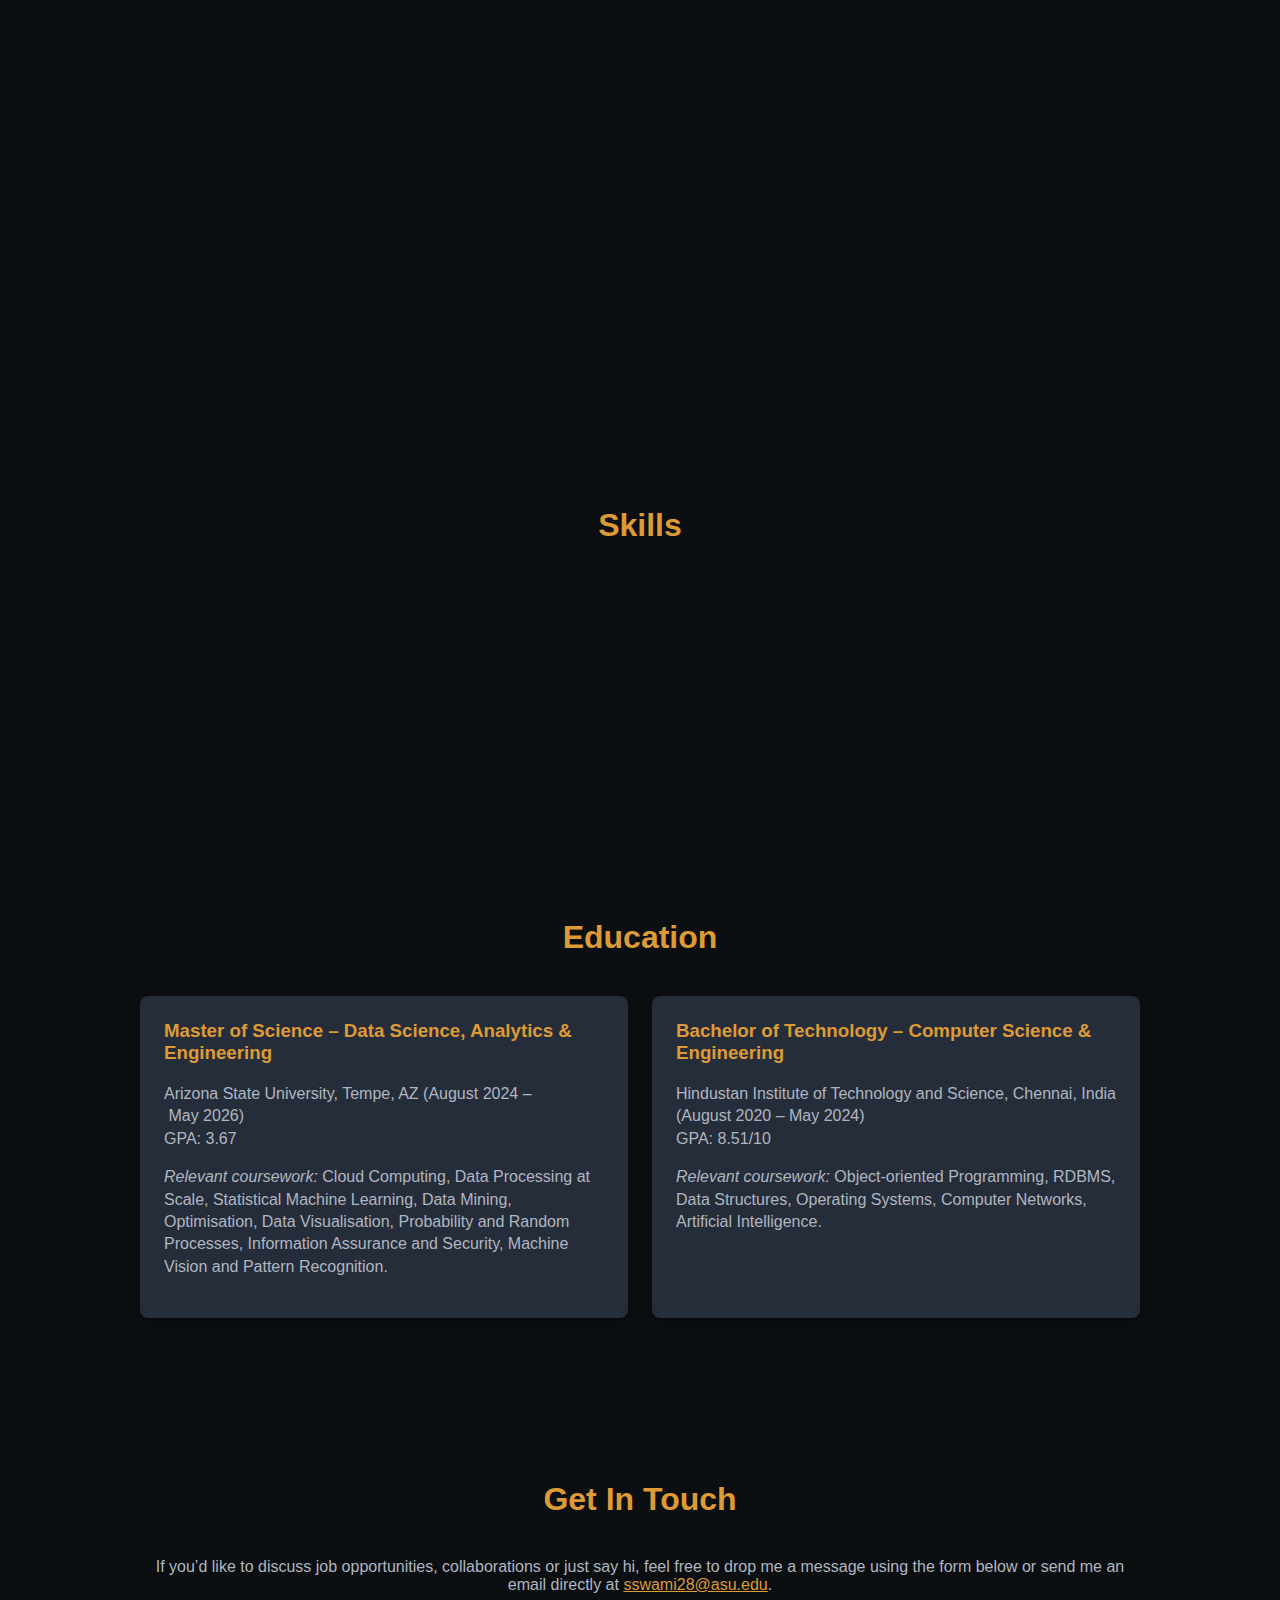
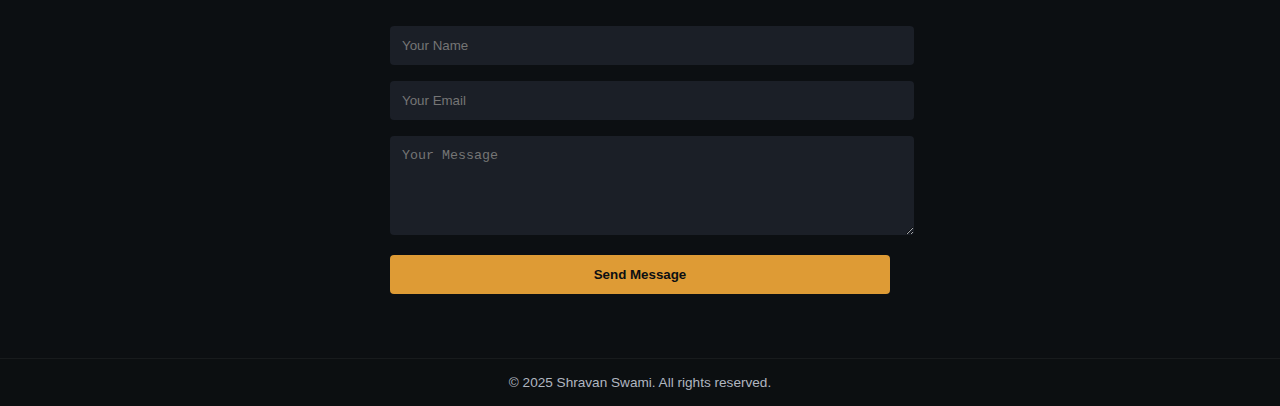
<file: experience.html>
<!DOCTYPE html>
<html lang="en">
<head>
  <meta charset="UTF-8" />
  <meta name="viewport" content="width=device-width, initial-scale=1.0" />
  <title>Experience | Shravan Swami</title>
  <link rel="stylesheet" href="./assets/css/style.css" />
  <link rel="icon" type="image/png" href="./assets/img/favicon.png" />
  <!-- Redirect old Experience page to the one‑page layout -->
  <meta http-equiv="refresh" content="0; url=index.html#experience">
</head>
<body>
  <nav class="navbar">
    <a href="index.html" class="logo">Shravan</a>
    <div class="menu-toggle"><span></span><span></span><span></span></div>
    <ul>
      <li><a href="index.html">Home</a></li>
      <li><a href="about.html">About</a></li>
      <li><a href="projects.html">Projects</a></li>
      <li><a href="skills.html">Skills</a></li>
      <li><a href="contact.html">Contact</a></li>
    </ul>
  </nav>

  <section class="section">
    <div class="content">
      <h2>Professional Experience</h2>
      <div class="timeline">
        <!-- Experience 1 -->
        <div class="timeline-item">
          <h3>Software Developer Intern</h3>
          <h4>Intellect Design Arena – Chennai, India | January 2024 – July 2024</h4>
          <p>Developed the backend for a new financial management web application designed to replace an older, slower system. Enhanced efficiency by optimising APIs and database schemas, improving speed by 10 percent without compromising reliability. Built scalable modules and optimised RESTful APIs, reducing average query latency by 28 percent and enabling the application to handle 25 percent more concurrent users.</p>
        </div>
        <!-- Experience 2 -->
        <div class="timeline-item">
          <h3>Network Associate Intern</h3>
          <h4>Issquared Inc – Hyderabad, India (Remote) | August 2022 – January 2023</h4>
          <p>Diagnosed and resolved network connectivity issues by analysing packet data and traffic patterns, improving stability and reducing downtime by 15 percent. Addressed hardware malfunctions through device replacements and firmware upgrades while performing routine checks to maintain uptime. Collaborated with senior engineers to implement security protocols and optimise network performance. Executed and validated network configurations by running connectivity tests and troubleshooting deployment errors, ensuring smooth rollout of more than 20 devices and routers.</p>
        </div>
        <!-- Experience 3 -->
        <div class="timeline-item">
          <h3>Research Intern</h3>
          <h4>TCS Innovation Labs IITM Research Park – Chennai, India | June 2025 – August 2025</h4>
          <p>Designed a priority‑based aircraft landing system by building a custom reinforcement learning environment in Python that modelled aircraft states, transitions and action spaces across more than 100 realistic traffic conditions. Developed a domain‑specific reward function incorporating fuel thresholds, emergencies and scheduling urgency and trained an optimised Deep Q‑Network agent that converged to a stable policy for adaptive landing prioritisation. Fine‑tuned LLaMA 3.2 models with Retrieval‑Augmented Generation to provide domain‑specific responses.</p>
        </div>
      </div>
    </div>
  </section>

  <footer class="footer">
    &copy; 2025 Shravan Swami. All rights reserved.
  </footer>

  <script src="./assets/js/script.js"></script>
</body>
</html>
</file>
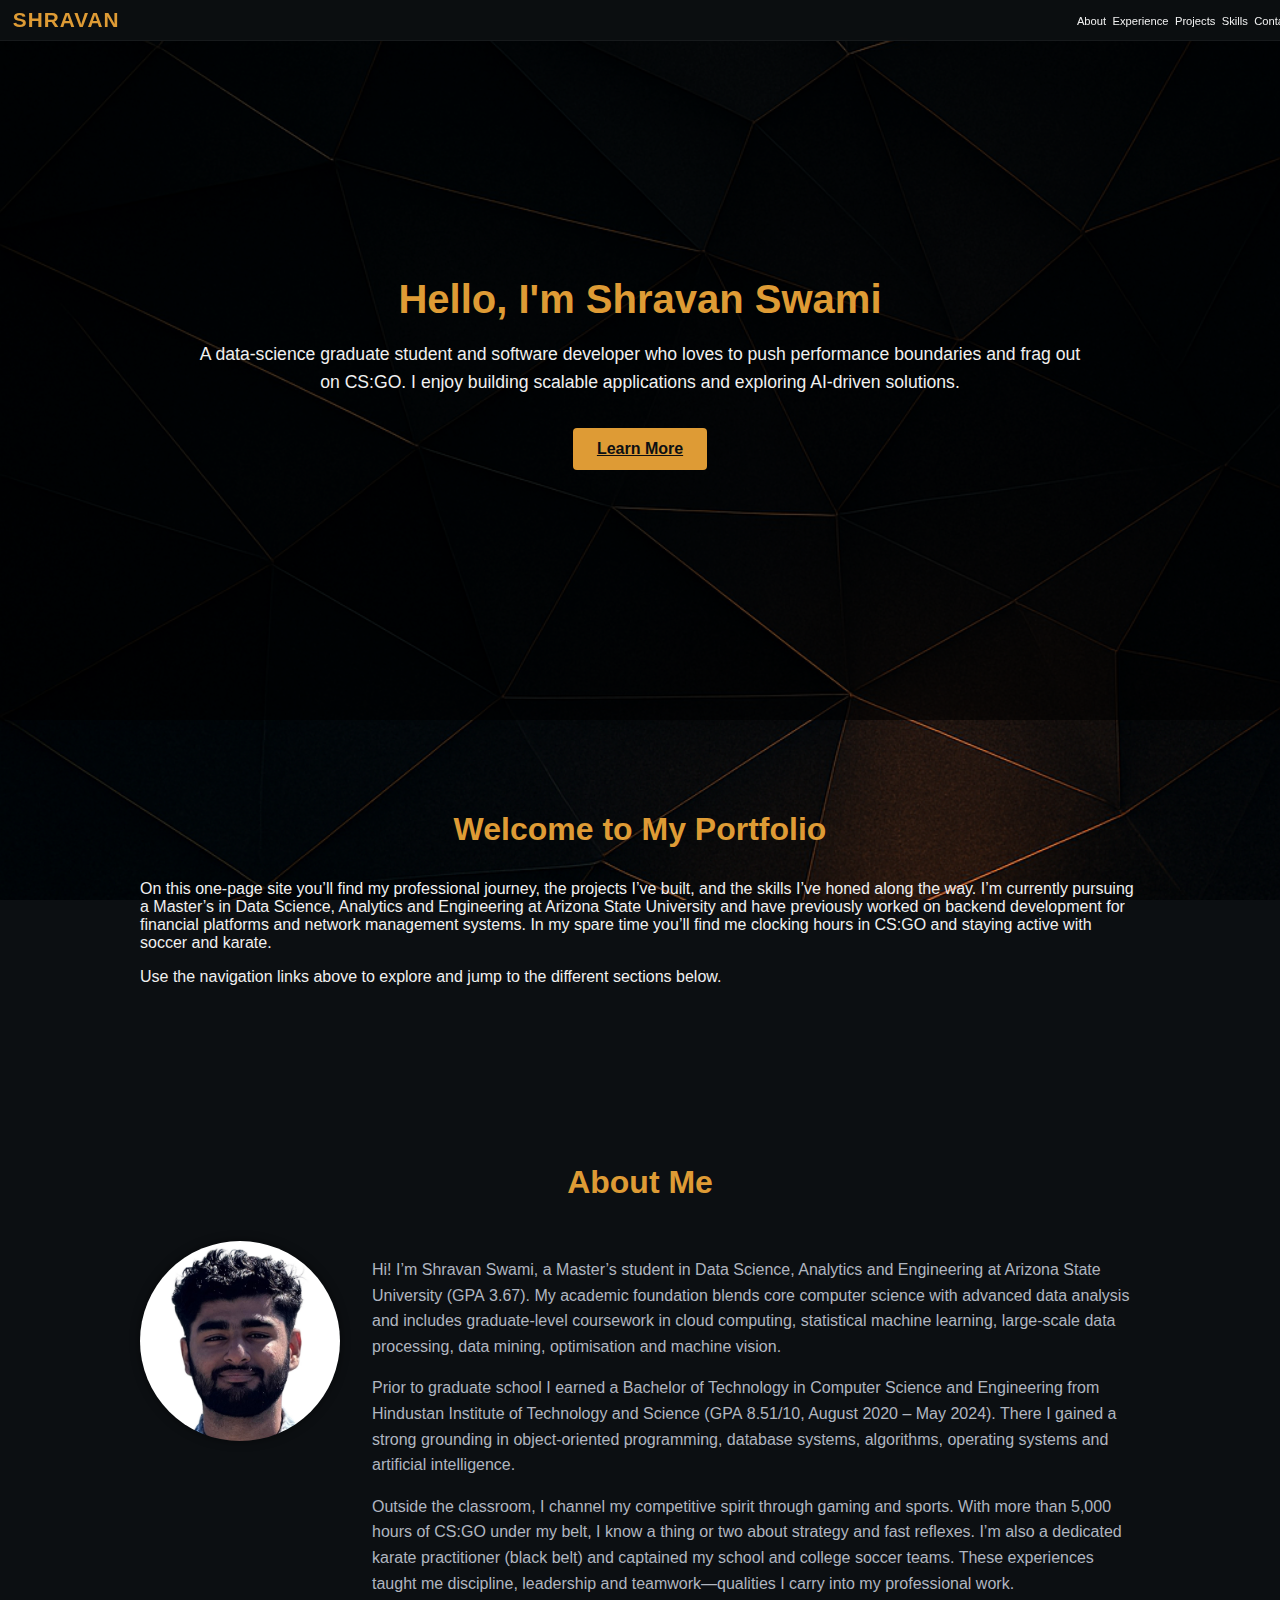
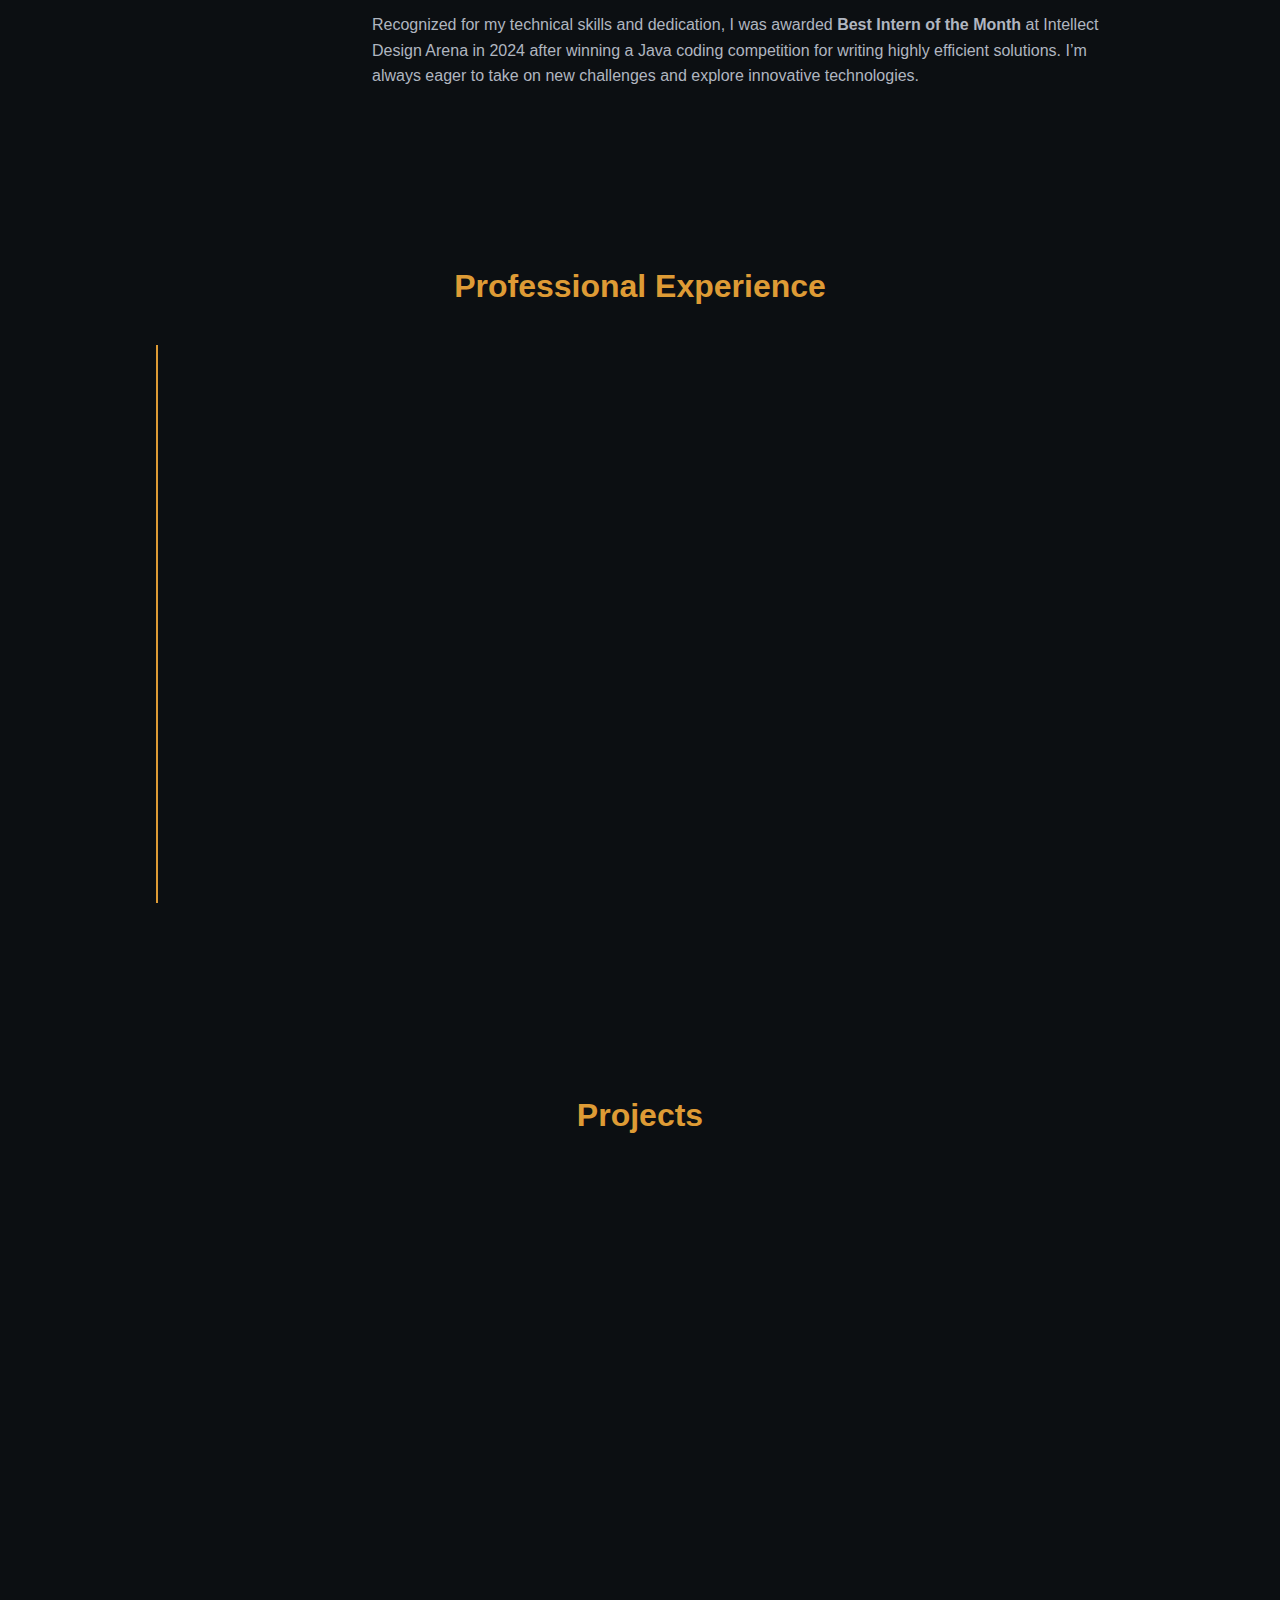
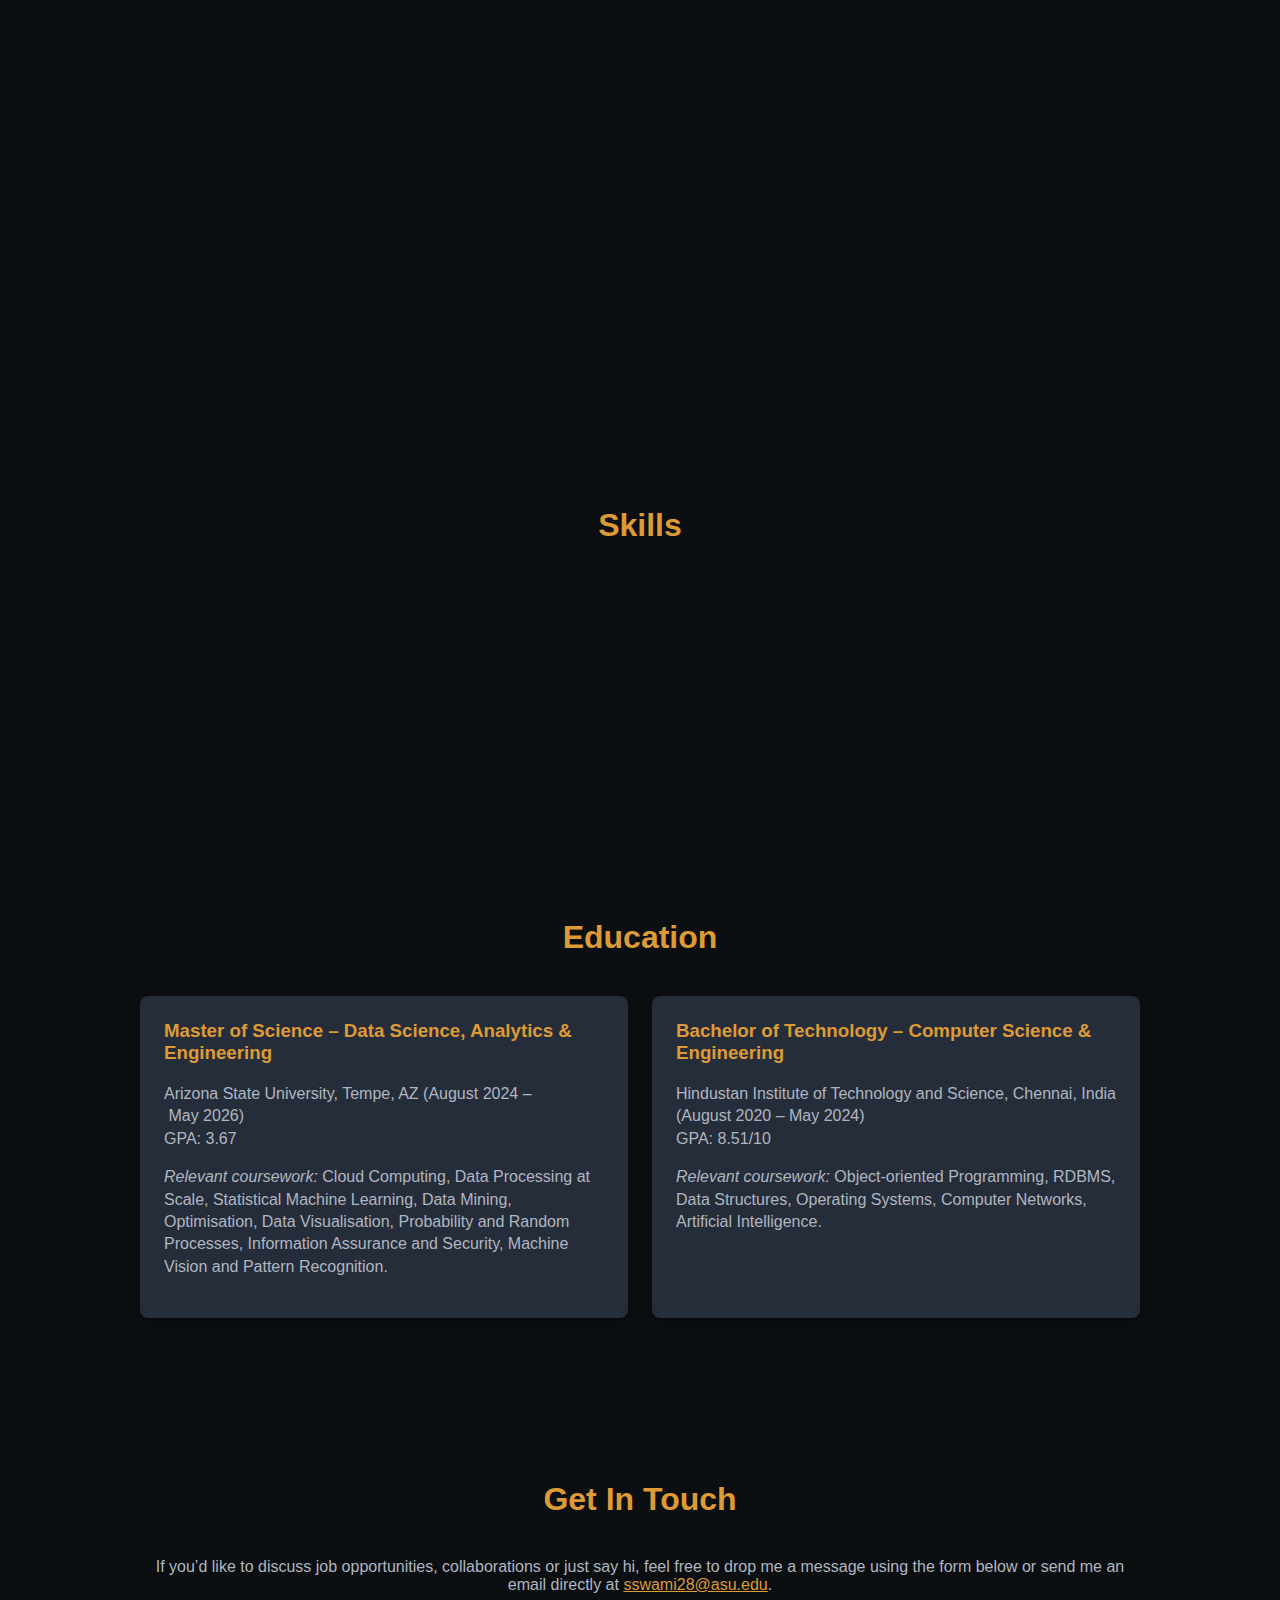
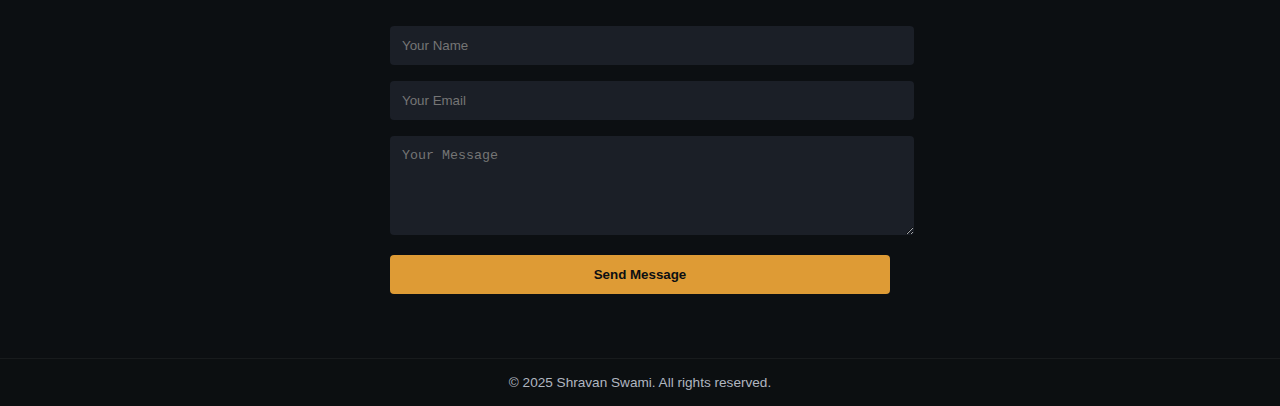
<file: projects.html>
<!DOCTYPE html>
<html lang="en">
<head>
  <meta charset="UTF-8" />
  <meta name="viewport" content="width=device-width, initial-scale=1.0" />
  <title>Projects | Shravan Swami</title>
  <link rel="stylesheet" href="./assets/css/style.css" />
  <link rel="icon" type="image/png" href="./assets/img/favicon.png" />
  <!-- Redirect old Projects page to the one‑page layout -->
  <meta http-equiv="refresh" content="0; url=index.html#projects">
</head>
<body>
  <nav class="navbar">
    <a href="index.html" class="logo">Shravan</a>
    <div class="menu-toggle"><span></span><span></span><span></span></div>
    <ul>
      <li><a href="index.html">Home</a></li>
      <li><a href="about.html">About</a></li>
      <li><a href="experience.html">Experience</a></li>
      <li><a href="skills.html">Skills</a></li>
      <li><a href="contact.html">Contact</a></li>
    </ul>
  </nav>

  <section class="section">
    <div class="content">
      <h2>Projects</h2>
      <div class="card-grid">
        <!-- Project 1 -->
        <div class="card">
          <h3>Facial Ensemble Disentanglement</h3>
          <p>Developed a facial recognition tool capable of isolating individual identities in group photographs. Implemented using Python with TensorFlow and Keras, the model leverages ensemble learning to disentangle features and accurately identify faces. Deployed on AWS for seamless scalability and reliability.</p>
        </div>
        <!-- Project 2 -->
        <div class="card">
          <h3>Medical Image Report Generation</h3>
          <p>Designed a system that automatically generates radiology reports by combining computer vision and natural language processing. Utilised transformer models and memory‑driven modules to interpret medical images and employed the PubMed BERT model for text generation. Trained and hosted on AWS SageMaker.</p>
        </div>
      </div>
    </div>
  </section>

  <footer class="footer">
    &copy; 2025 Shravan Swami. All rights reserved.
  </footer>

  <script src="./assets/js/script.js"></script>
</body>
</html>
</file>
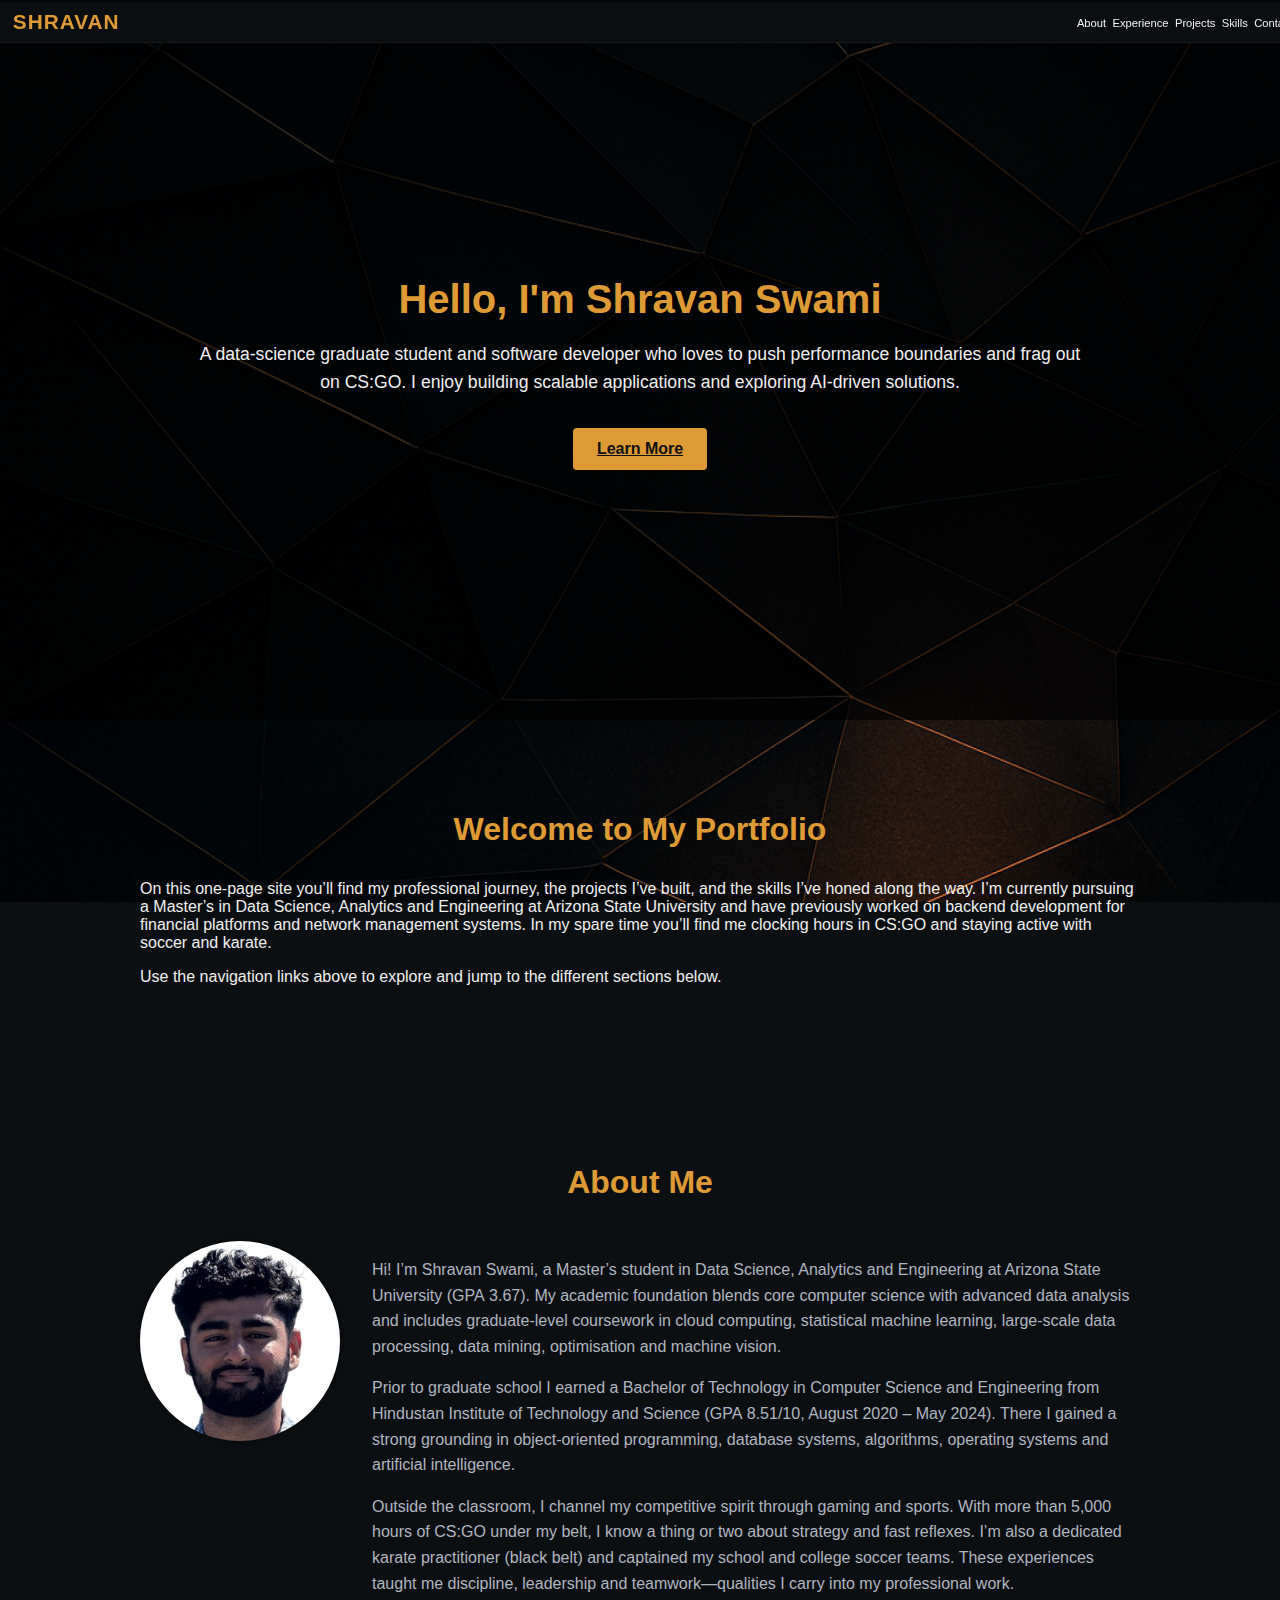
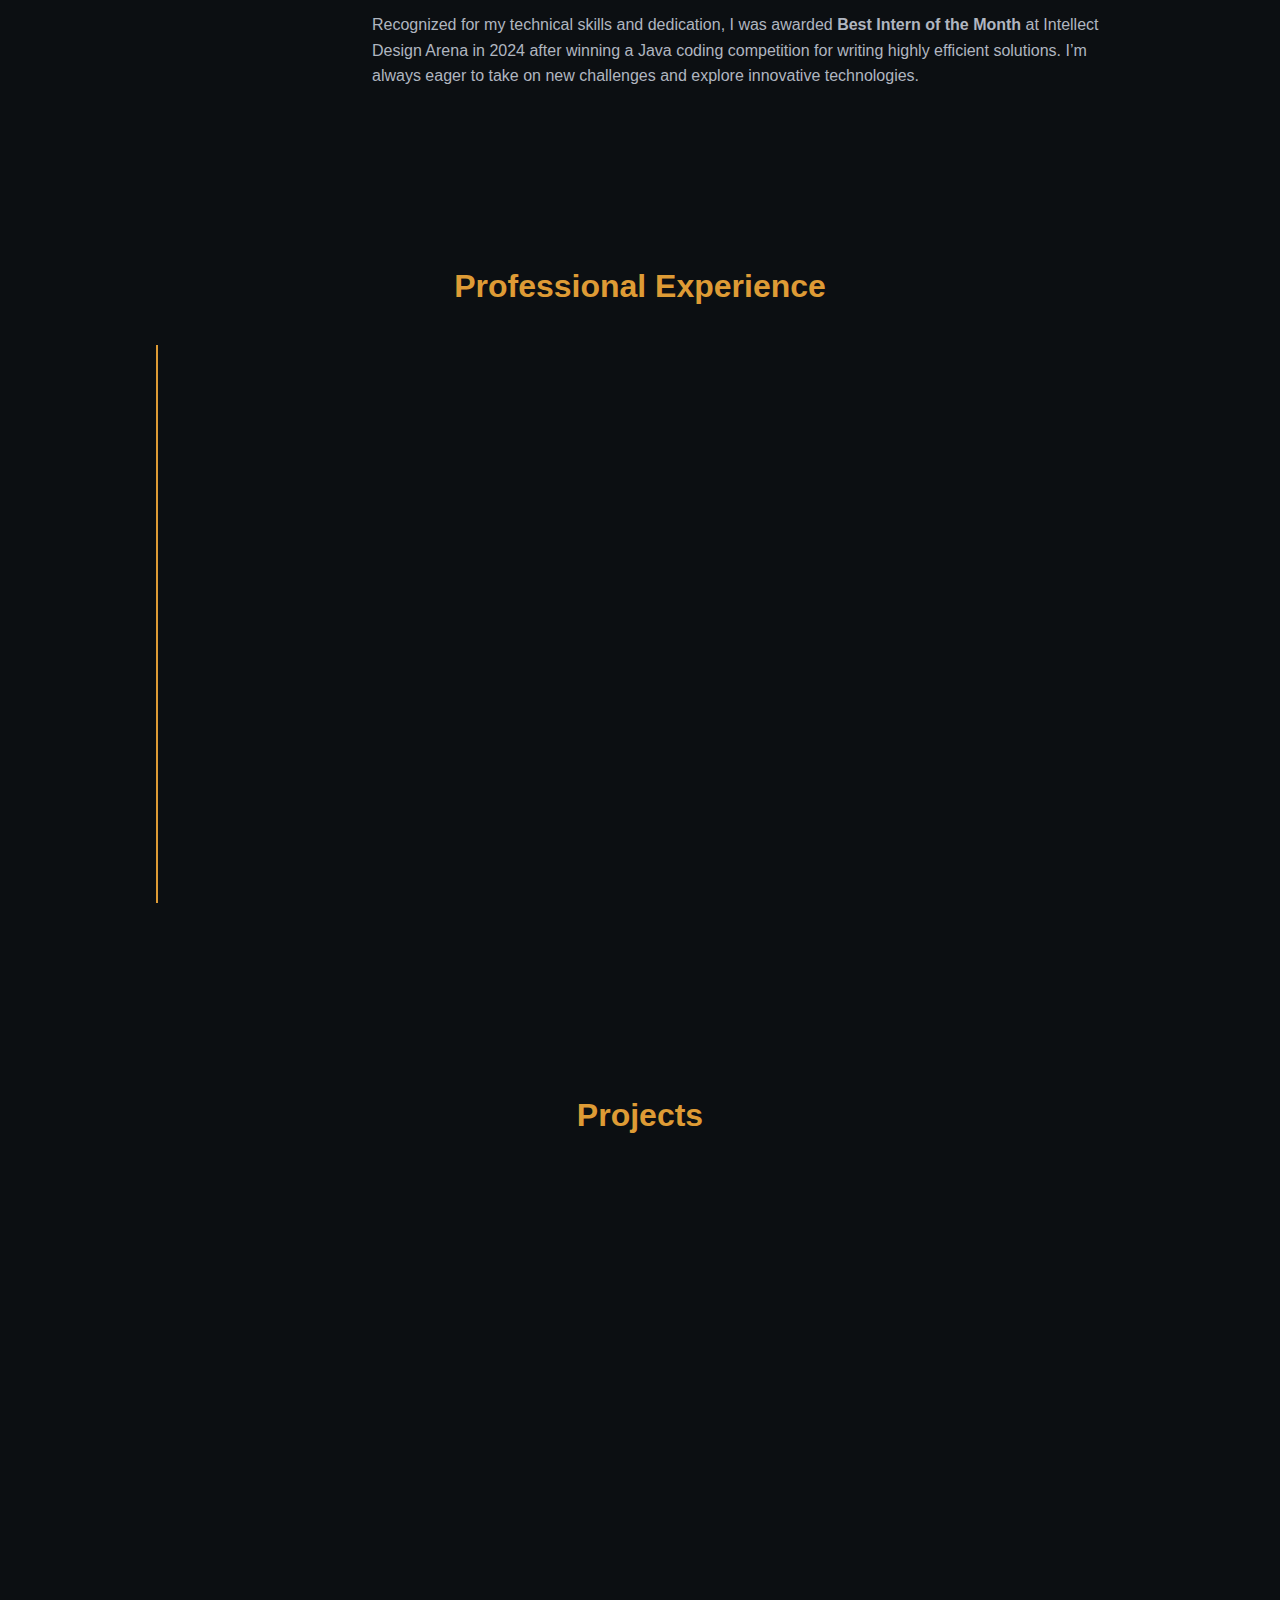
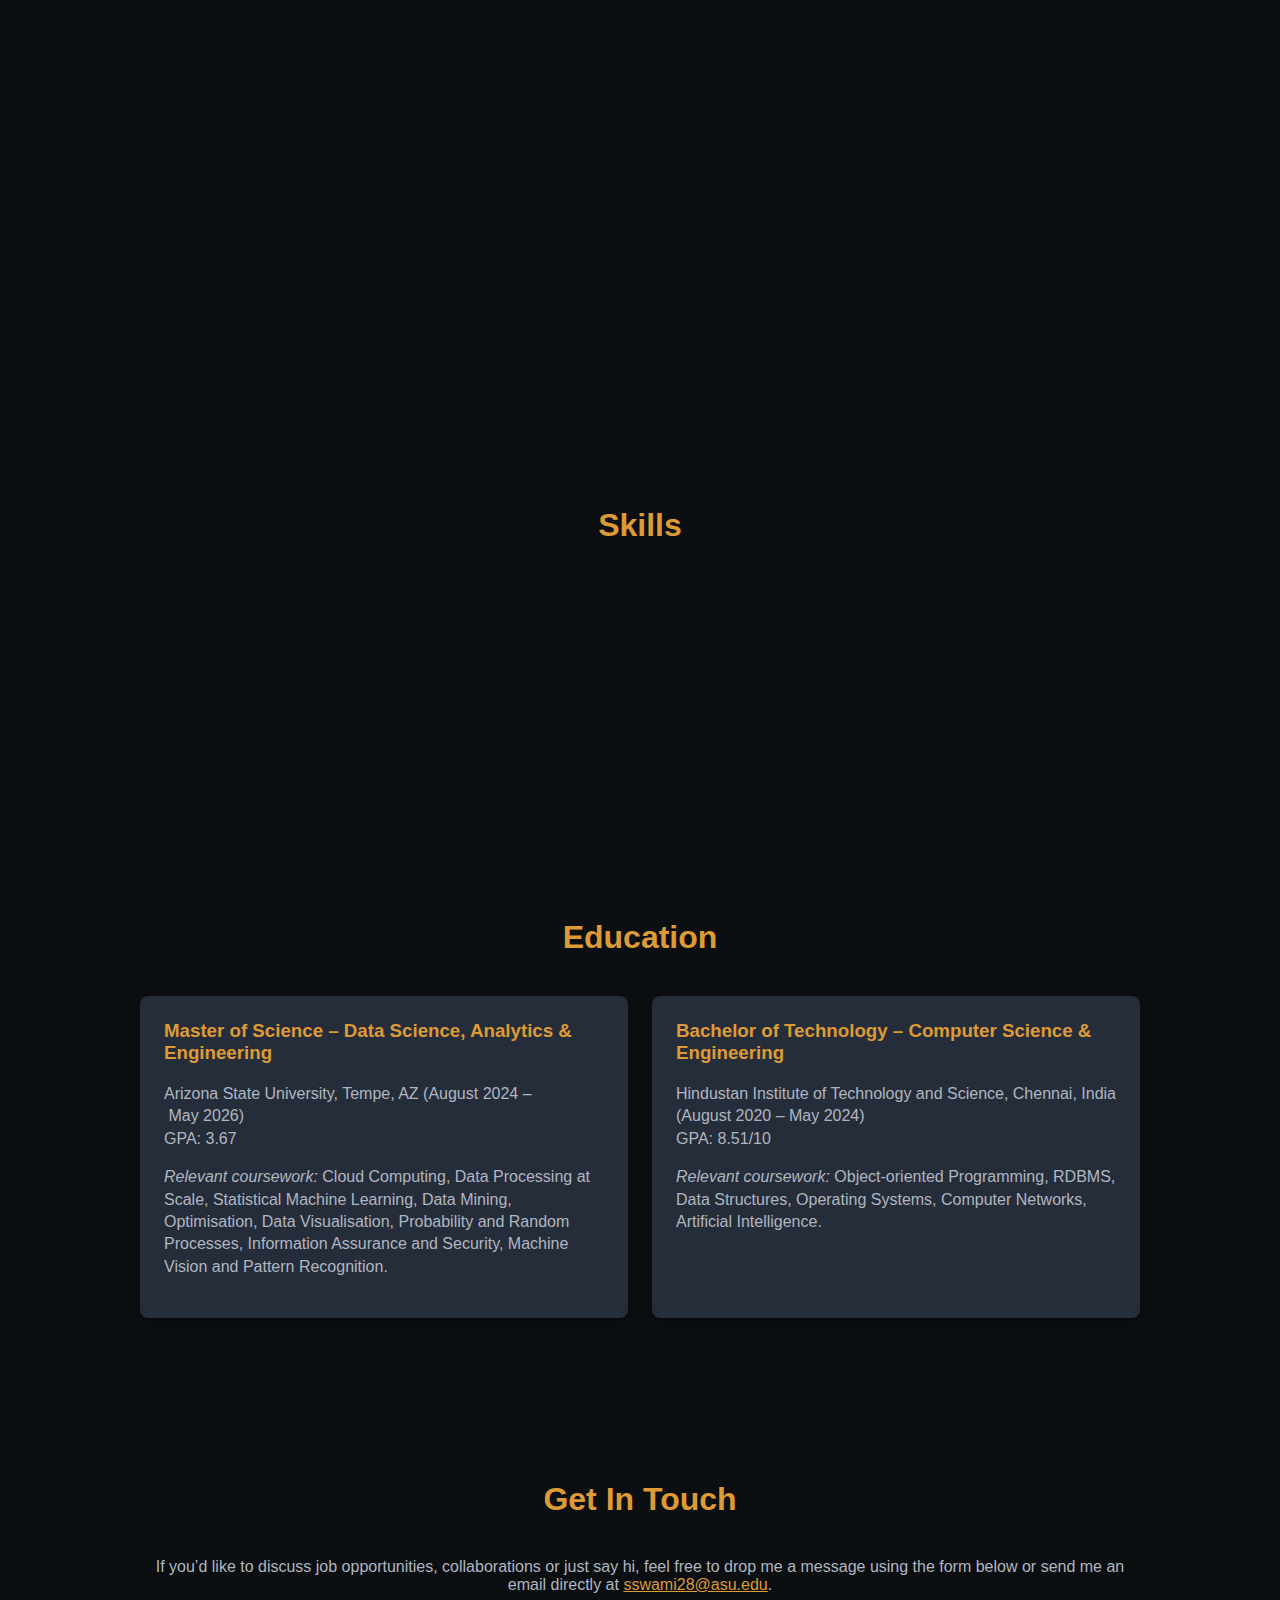
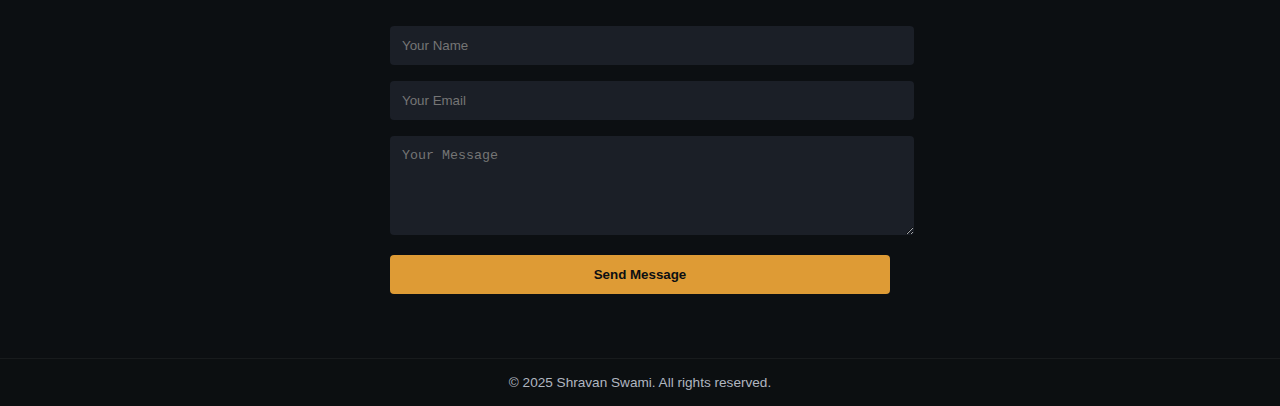
<file: skills.html>
<!DOCTYPE html>
<html lang="en">
<head>
  <meta charset="UTF-8" />
  <meta name="viewport" content="width=device-width, initial-scale=1.0" />
  <title>Skills | Shravan Swami</title>
  <link rel="stylesheet" href="./assets/css/style.css" />
  <link rel="icon" type="image/png" href="./assets/img/favicon.png" />
  <!-- Redirect old Skills page to the one‑page layout -->
  <meta http-equiv="refresh" content="0; url=index.html#skills">
</head>
<body>
  <nav class="navbar">
    <a href="index.html" class="logo">Shravan</a>
    <div class="menu-toggle"><span></span><span></span><span></span></div>
    <ul>
      <li><a href="index.html">Home</a></li>
      <li><a href="about.html">About</a></li>
      <li><a href="experience.html">Experience</a></li>
      <li><a href="projects.html">Projects</a></li>
      <li><a href="contact.html">Contact</a></li>
    </ul>
  </nav>

  <section class="section">
    <div class="content">
      <h2>Skills</h2>
      <div class="card-grid">
        <div class="card">
          <h3>Programming Languages</h3>
          <p>C, C++, C#, Python, SQL</p>
        </div>
        <div class="card">
          <h3>Web Technologies</h3>
          <p>HTML, CSS, JavaScript, TypeScript, PHP, Node.js, React.js</p>
        </div>
        <div class="card">
          <h3>Databases</h3>
          <p>MySQL, PostgreSQL, MongoDB</p>
        </div>
        <div class="card">
          <h3>Tools &amp; Cloud</h3>
          <p>AWS, Linux, Git, OpenCV</p>
        </div>
      </div>
    </div>
  </section>

  <section class="section">
    <div class="content">
      <h2>Education</h2>
      <div class="card-grid">
        <div class="card">
          <h3>Master of Science – Data Science, Analytics &amp; Engineering</h3>
          <p>Arizona State University, Tempe, AZ (August 2024 – May 2026)<br>GPA: 3.67</p>
          <p><em>Relevant coursework:</em> Cloud Computing, Data Processing at Scale,
            Statistical Machine Learning, Data Mining, Optimisation, Data
            Visualisation, Probability and Random Processes, Information
            Assurance and Security, Machine Vision and Pattern Recognition.</p>
        </div>
        <div class="card">
          <h3>Bachelor of Technology – Computer Science &amp; Engineering</h3>
          <p>Hindustan Institute of Technology and Science, Chennai, India (August 2020 – May 2024)<br>GPA: 8.51/10</p>
          <p><em>Relevant coursework:</em> Object‑oriented Programming, RDBMS, Data Structures, Operating Systems, Computer Networks, Artificial Intelligence.</p>
        </div>
      </div>
    </div>
  </section>

  <footer class="footer">
    &copy; 2025 Shravan Swami. All rights reserved.
  </footer>

  <script src="./assets/js/script.js"></script>
</body>
</html>
</file>
<file: assets/css/style.css>
/* Global Styles and CS:GO‑inspired colour palette */
/* Palette derived from the CS:GO colour scheme: dark blues, browns and striking orange accents */

:root {
  /* Background and base colours */
  --primary-bg: #0c0f12; /* deep navy/black for the page background */
  --secondary-bg: #1b1f27; /* slightly lighter dark shade for cards and sections */
  --card-bg: #262d3a; /* card backgrounds */
  --nav-bg: rgba(12, 15, 18, 0.9); /* translucent nav background */

  /* Accent colours */
  --accent-gold: #de9b35; /* warm gold/orange accent */
  --accent-sand: #ccba7c; /* soft sand highlight */
  --accent-blue: #5d79ae; /* muted blue accent */

  /* Typography colours */
  --text-primary: #f0f0f0; /* light text for dark background */
  --text-secondary: #b0b6c0; /* secondary text colour */
  --heading-colour: #ffffff;
}

html, body {
  margin: 0;
  padding: 0;
  font-family: Arial, Helvetica, sans-serif;
  /* Apply a parallax background image to the entire page. The
     `background-attachment: fixed` property makes the image stay
     fixed relative to the viewport as the user scrolls, creating
     a parallax effect. */
  background-color: var(--primary-bg);
  background-image: url('../img/parallax-bg.png');
  background-attachment: fixed;
  background-size: cover;
  background-position: center;
  color: var(--text-primary);
  scroll-behavior: smooth;
}

/* Navigation Bar */
.navbar {
  position: fixed;
  top: 0;
  left: 0;
  width: 100%;
  background: var(--nav-bg);
  backdrop-filter: blur(8px);
  display: flex;
  justify-content: space-between;
  align-items: center;
  /* Reduce horizontal padding and add extra right padding to account
     for the browser scrollbar on small screens. This helps ensure
     that the last navigation item remains visible and doesn’t get
     clipped behind the scrollbar. */
  padding: 0.5rem 0.8rem 0.5rem 0.8rem;
  padding-right: 2rem;
  z-index: 1000;
  border-bottom: 1px solid rgba(255, 255, 255, 0.05);
}

.navbar .logo {
  font-size: 1.3rem;
  font-weight: bold;
  color: var(--accent-gold);
  text-transform: uppercase;
  letter-spacing: 1px;
  text-decoration: none;
}

.navbar ul {
  list-style: none;
  display: flex;
  flex-wrap: wrap;
  margin: 0;
  padding: 0;
  /* Align nav items to the start to maximise available space */
  justify-content: flex-start;
}

.navbar li {
  /* Reduce spacing between nav items to avoid overflow on medium screens */
  margin-left: 0.4rem;
}

.navbar a {
  color: var(--text-primary);
  text-decoration: none;
  /* Further reduce font size on large screens so nav items fit */
  font-size: 0.7rem;
  transition: color 0.2s ease;
}

.navbar a:hover {
  color: var(--accent-gold);
}

/* Hamburger menu for mobile */
.navbar .menu-toggle {
  display: none;
  flex-direction: column;
  cursor: pointer;
  /* Push the hamburger icon to the far right of the navbar when visible */
  margin-left: auto;
}

.navbar .menu-toggle span {
  height: 2px;
  width: 25px;
  background: var(--text-primary);
  margin: 4px 0;
  transition: 0.3s;
}

/* Collapse the navigation into a hamburger on narrower screens */
@media (max-width: 1200px) {
  .navbar ul {
    position: absolute;
    top: 100%;
    left: 0;
    width: 100%;
    flex-direction: column;
    background: var(--nav-bg);
    max-height: 0;
    overflow: hidden;
    transition: max-height 0.3s ease;
  }

  .navbar ul.open {
    max-height: 300px;
  }

  .navbar li {
    margin: 1rem 0;
    text-align: center;
  }

  .navbar .menu-toggle {
    display: flex;
  }
}

.menu-toggle.open span:nth-child(1) {
  transform: translateY(6px) rotate(45deg);
}

.menu-toggle.open span:nth-child(2) {
  opacity: 0;
}

.menu-toggle.open span:nth-child(3) {
  transform: translateY(-6px) rotate(-45deg);
}

/* Always show the hamburger menu and collapse the navigation into a vertical dropdown.
   This avoids horizontal overflow issues on small to medium screens. */
/* Hide the list by default; it will expand when the `.open` class is applied via JavaScript. */
/* Restore default horizontal nav layout */


/* Hero Section */
.hero {
  min-height: 80vh;
  width: 100%;
  /* Remove the hero background image; the global body background
     provides the parallax effect. */
  display: flex;
  align-items: center;
  justify-content: center;
  position: relative;
  color: var(--heading-colour);
}

.hero::before {
  content: '';
  position: absolute;
  top: 0;
  left: 0;
  height: 100%;
  width: 100%;
  background: rgba(0, 0, 0, 0.6);
}

.hero-content {
  position: relative;
  max-width: 900px;
  padding: 2rem;
  text-align: center;
}

.hero-content h1 {
  font-size: 2.5rem;
  margin-bottom: 1rem;
  color: var(--accent-gold);
}

.hero-content p {
  font-size: 1.1rem;
  line-height: 1.6;
  color: var(--text-primary);
  margin-bottom: 2rem;
}

.cta-button {
  display: inline-block;
  padding: 0.75rem 1.5rem;
  background: var(--accent-gold);
  color: #0c0f12;
  font-weight: bold;
  border-radius: 4px;
  transition: background 0.3s ease;
}

.cta-button:hover {
  background: var(--accent-sand);
}

/* Sections */
.section {
  padding: 4rem 1rem;
}

.section h2 {
  font-size: 2rem;
  margin-bottom: 2rem;
  text-align: center;
  color: var(--accent-gold);
}

.section .content {
  max-width: 1000px;
  margin: 0 auto;
}

/* About section */
.about-grid {
  display: flex;
  flex-wrap: wrap;
  align-items: center;
  justify-content: center;
  gap: 2rem;
}

/*
  The profile image in the About section becomes sticky so that it
  remains visible as you scroll through the biography text.  This
  creates a “pinned” effect similar to the scroll animations on the
  Apple website: the image stays fixed in its column until the user
  reaches the end of the About section.  The `top` value offsets the
  image below the fixed navigation bar.  The `align-self` property
  ensures the sticky element starts at the top of its flex row.
*/
.about-grid .profile-img {
  flex: 0 0 200px;
  height: 200px;
  border-radius: 50%;
  overflow: hidden;
  box-shadow: 0 0 10px rgba(0, 0, 0, 0.5);
  position: -webkit-sticky;
  position: sticky;
  top: 6rem; /* offset below the navbar */
  align-self: flex-start;
}

.about-grid .profile-img img {
  width: 100%;
  height: 100%;
  object-fit: cover;
}

.about-grid .bio {
  flex: 1;
  min-width: 250px;
  color: var(--text-secondary);
}

.bio p {
  margin-bottom: 1rem;
  line-height: 1.6;
}

/* Timeline for experience */
.timeline {
  position: relative;
  margin-left: 1rem;
  padding-left: 2rem;
  border-left: 2px solid var(--accent-gold);
}

.timeline-item {
  margin-bottom: 2rem;
}

.timeline-item h3 {
  margin: 0;
  font-size: 1.2rem;
  color: var(--accent-blue);
}

.timeline-item h4 {
  margin: 0.3rem 0;
  font-size: 1rem;
  color: var(--accent-gold);
}

.timeline-item p {
  margin: 0.5rem 0;
  color: var(--text-secondary);
  line-height: 1.5;
}

/* Cards for projects and skills */
.card-grid {
  display: grid;
  grid-template-columns: repeat(auto-fit, minmax(250px, 1fr));
  gap: 1.5rem;
}

.card {
  background: var(--card-bg);
  padding: 1.5rem;
  border-radius: 8px;
  box-shadow: 0 4px 10px rgba(0, 0, 0, 0.3);
  transition: transform 0.2s ease;
}

.card:hover {
  transform: translateY(-5px);
}

.card h3 {
  margin-top: 0;
  color: var(--accent-gold);
}

.card p {
  color: var(--text-secondary);
  line-height: 1.4;
}

/* Contact Section */
.contact-info {
  text-align: center;
  margin-bottom: 2rem;
}

.contact-info p {
  margin: 0.5rem 0;
  color: var(--text-secondary);
}

.contact-form {
  max-width: 500px;
  margin: 0 auto;
}

.contact-form input,
.contact-form textarea {
  width: 100%;
  padding: 0.75rem;
  margin-bottom: 1rem;
  border: none;
  border-radius: 4px;
  background: var(--secondary-bg);
  color: var(--text-primary);
}

.contact-form button {
  width: 100%;
  padding: 0.75rem;
  border: none;
  border-radius: 4px;
  background: var(--accent-gold);
  color: #0c0f12;
  font-weight: bold;
  cursor: pointer;
  transition: background 0.3s ease;
}

.contact-form button:hover {
  background: var(--accent-sand);
}

/* Footer */
.footer {
  background: var(--nav-bg);
  text-align: center;
  padding: 1rem;
  color: var(--text-secondary);
  font-size: 0.85rem;
  border-top: 1px solid rgba(255, 255, 255, 0.05);
}

/* Scroll animation: fade and slide elements into view */
.animate-on-scroll {
  opacity: 0;
  transform: translateY(40px);
  transition: opacity 0.7s ease-out, transform 0.7s ease-out;
}

.animate-on-scroll.visible {
  opacity: 1;
  transform: translateY(0);
}

/*
  Sticky section headings
  Headings marked with the `.sticky-heading` class will stick to the top
  of the viewport as the user scrolls through their respective
  sections.  This subtle “pinning” effect keeps the context visible
  while the associated content moves underneath.  A background colour
  matching the page ensures the heading doesn’t overlap with the
  parallax image behind it.
*/
.sticky-heading {
  position: -webkit-sticky;
  position: sticky;
  top: 4rem; /* position below the navigation bar */
  background: var(--primary-bg);
  padding: 0.5rem 0;
  z-index: 5;
}

/* Scroll animation object styles */
</file>
